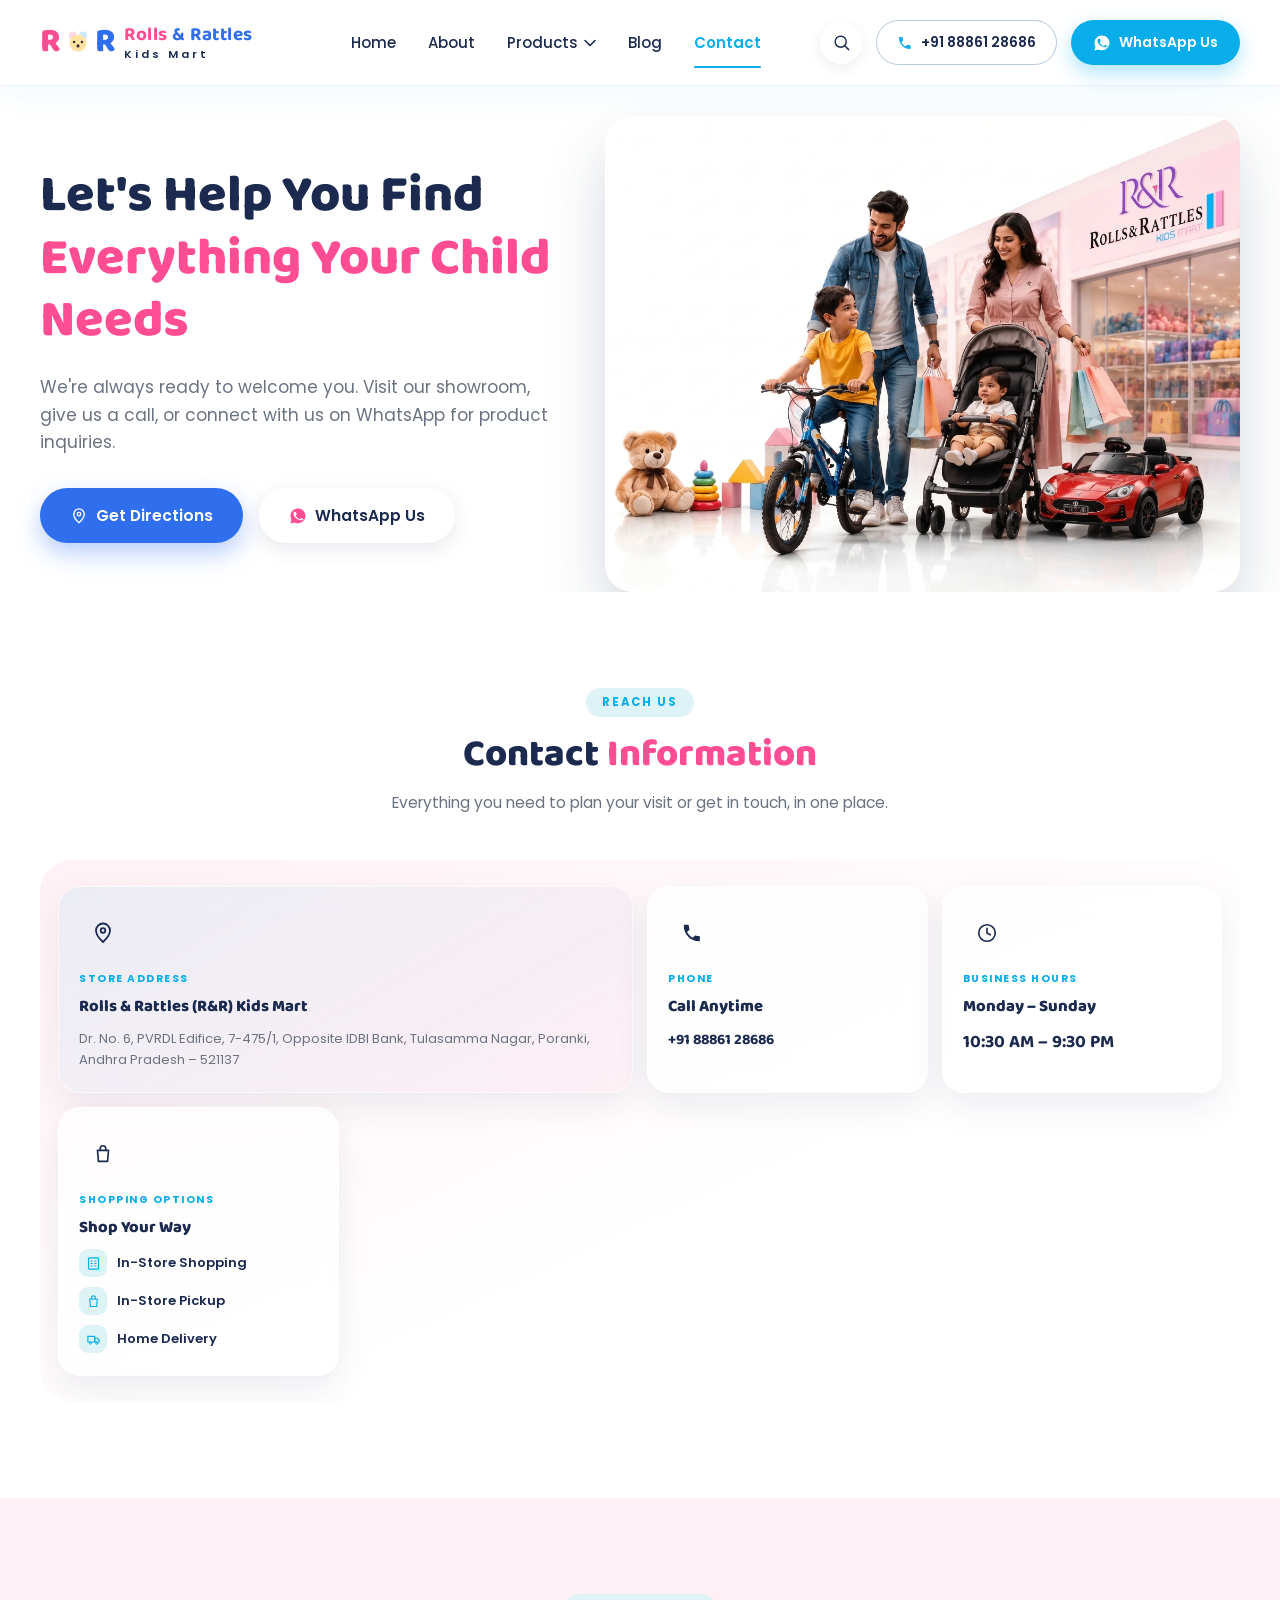
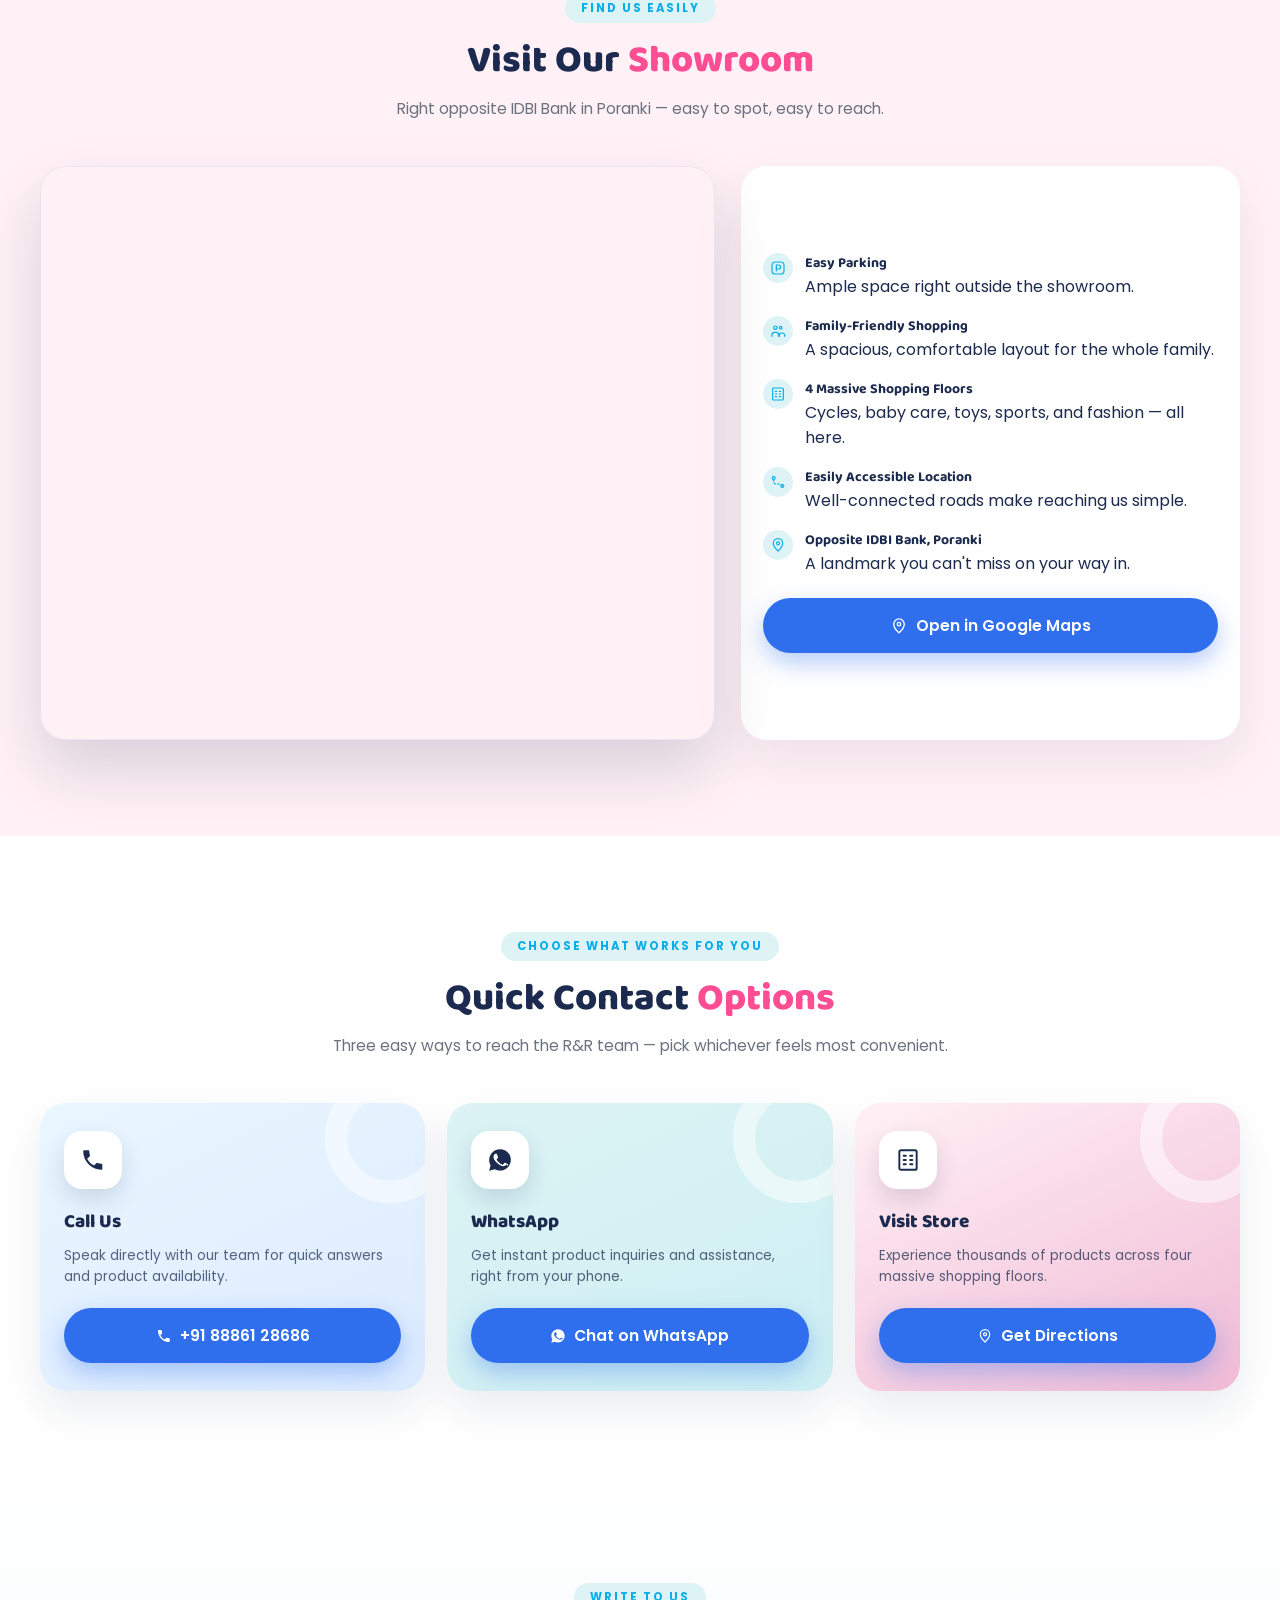
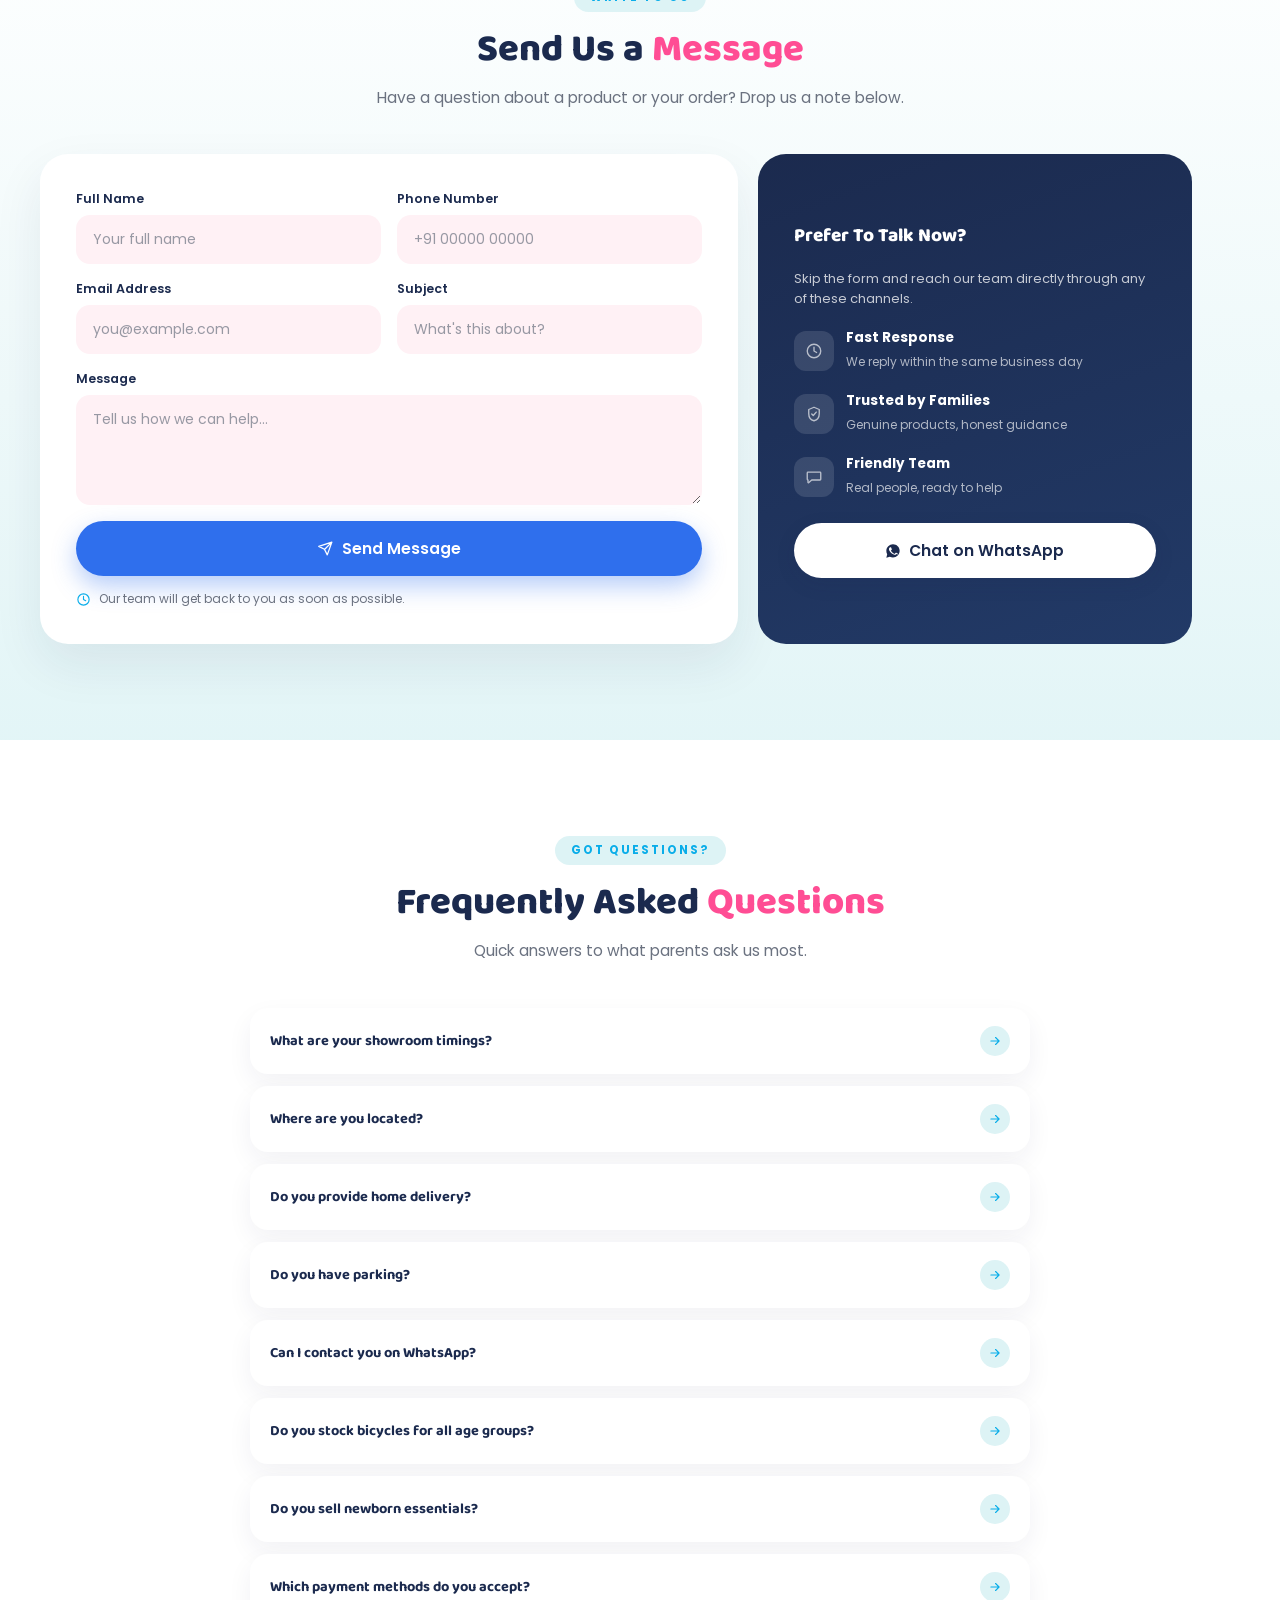
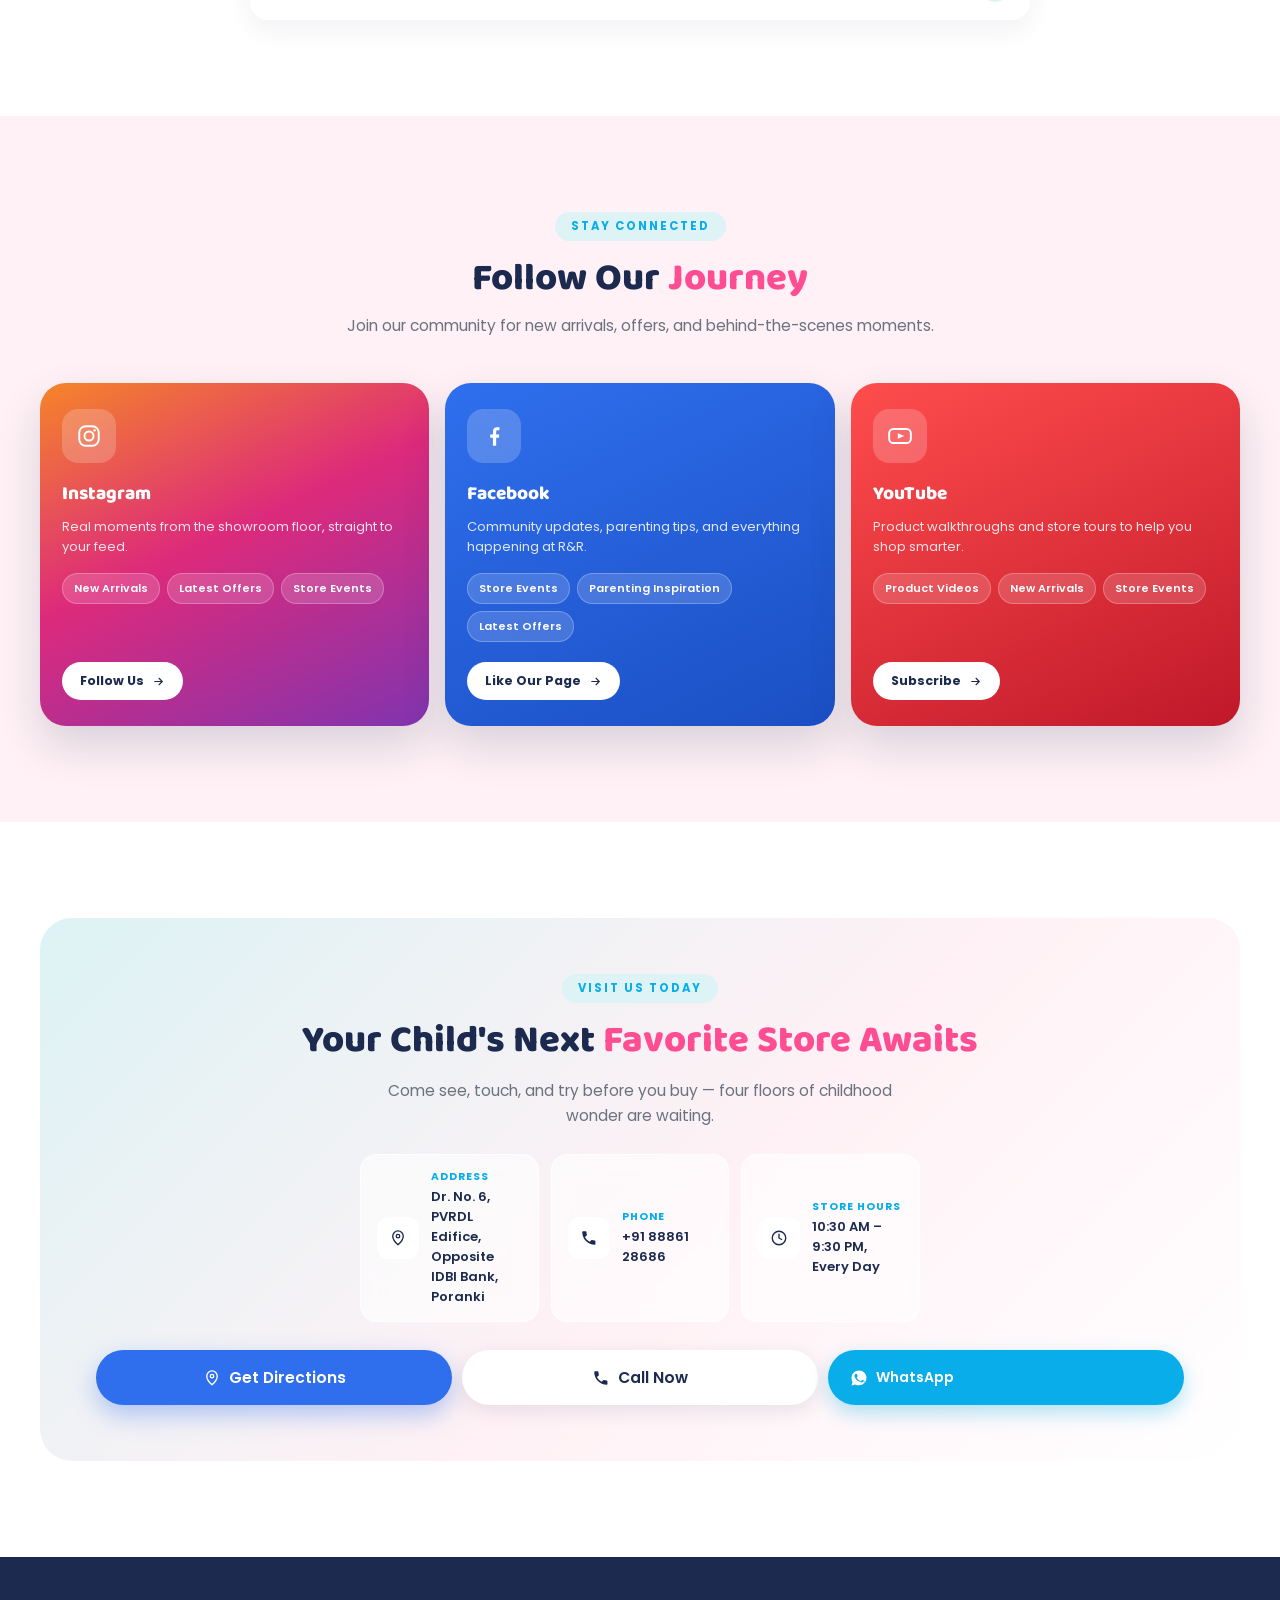
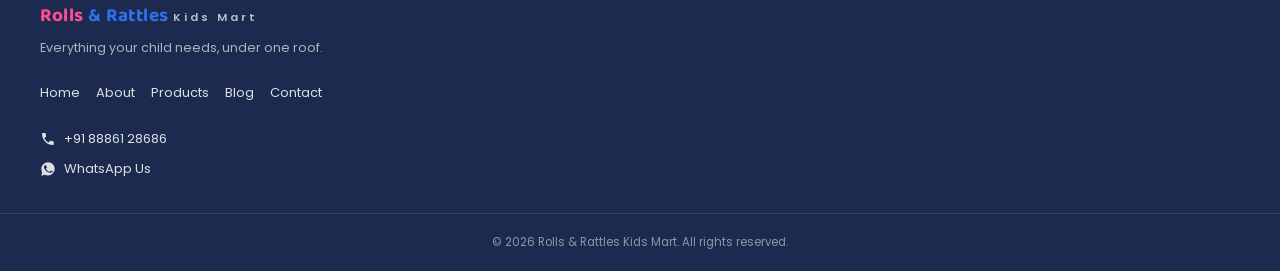
<file: contactpage/index.html>
<!DOCTYPE html>
<html lang="en">
<head>
<meta charset="UTF-8">
<meta name="viewport" content="width=device-width, initial-scale=1.0">
<title>Contact Us | Rolls &amp; Rattles Kids Mart</title>
<meta name="description" content="Visit, call, or WhatsApp Rolls &amp; Rattles Kids Mart in Poranki, Vijayawada. Get directions, showroom hours, and answers to common questions.">
<link rel="preconnect" href="https://fonts.googleapis.com">
<link rel="preconnect" href="https://fonts.gstatic.com" crossorigin>
<link href="https://fonts.googleapis.com/css2?family=Baloo+2:wght@600;700;800&family=Poppins:wght@400;500;600;700&display=swap" rel="stylesheet">
<link rel="stylesheet" href="styles.css">
</head>
<body>

<svg style="position:absolute; width:0; height:0; overflow:hidden;" aria-hidden="true">
  <defs>
    <symbol id="icon-bike" viewBox="0 0 24 24">
      <circle cx="5.5" cy="17.5" r="3.5" fill="none" stroke="currentColor" stroke-width="1.8"/>
      <circle cx="18.5" cy="17.5" r="3.5" fill="none" stroke="currentColor" stroke-width="1.8"/>
      <path d="M15 6a1 1 0 1 0 0-2 1 1 0 0 0 0 2zM12 17.5V14l-3-3 4-3 2 3h2" fill="none" stroke="currentColor" stroke-width="1.8" stroke-linecap="round" stroke-linejoin="round"/>
    </symbol>
    <symbol id="icon-baby" viewBox="0 0 24 24">
      <circle cx="7" cy="19" r="2" fill="none" stroke="currentColor" stroke-width="1.8"/>
      <circle cx="16" cy="19" r="2" fill="none" stroke="currentColor" stroke-width="1.8"/>
      <path d="M7 17h9l2-6a4 4 0 0 0-4-3H9a4 4 0 0 0-4 4M18 8l2-2" fill="none" stroke="currentColor" stroke-width="1.8" stroke-linecap="round" stroke-linejoin="round"/>
    </symbol>
    <symbol id="icon-car" viewBox="0 0 24 24">
      <path d="M3 13l1.5-4.5A2 2 0 0 1 6.4 7h11.2a2 2 0 0 1 1.9 1.5L21 13" fill="none" stroke="currentColor" stroke-width="1.8" stroke-linecap="round" stroke-linejoin="round"/>
      <rect x="2" y="13" width="20" height="5" rx="1.5" fill="none" stroke="currentColor" stroke-width="1.8"/>
      <circle cx="7" cy="18.3" r="1.7" fill="none" stroke="currentColor" stroke-width="1.8"/>
      <circle cx="17" cy="18.3" r="1.7" fill="none" stroke="currentColor" stroke-width="1.8"/>
    </symbol>
    <symbol id="icon-toy" viewBox="0 0 24 24">
      <rect x="3" y="10.5" width="7" height="7" rx="1.5" fill="none" stroke="currentColor" stroke-width="1.8"/>
      <rect x="14" y="10.5" width="7" height="7" rx="1.5" fill="none" stroke="currentColor" stroke-width="1.8"/>
      <rect x="8.5" y="3.5" width="7" height="7" rx="1.5" fill="none" stroke="currentColor" stroke-width="1.8"/>
    </symbol>
    <symbol id="icon-trophy" viewBox="0 0 24 24">
      <path d="M8 4h8v4a4 4 0 0 1-8 0V4z" fill="none" stroke="currentColor" stroke-width="1.8" stroke-linejoin="round"/>
      <path d="M8 5H5a2 2 0 0 0 0 4h1M16 5h3a2 2 0 0 1 0 4h-1" fill="none" stroke="currentColor" stroke-width="1.8" stroke-linecap="round"/>
      <path d="M12 12v3M9 20h6M9.5 17h5l.5 3H9l.5-3z" fill="none" stroke="currentColor" stroke-width="1.8" stroke-linecap="round" stroke-linejoin="round"/>
    </symbol>
    <symbol id="icon-book" viewBox="0 0 24 24">
      <path d="M4 5.5A2.5 2.5 0 0 1 6.5 3H12v17H6.5A2.5 2.5 0 0 0 4 22V5.5z" fill="none" stroke="currentColor" stroke-width="1.8" stroke-linejoin="round"/>
      <path d="M20 5.5A2.5 2.5 0 0 0 17.5 3H12v17h5.5a2.5 2.5 0 0 1 2.5 2" fill="none" stroke="currentColor" stroke-width="1.8" stroke-linejoin="round"/>
    </symbol>
    <symbol id="icon-shirt" viewBox="0 0 24 24">
      <path d="M8 3l4 2 4-2 4 4-3 3v11H7V10L4 7l4-4z" fill="none" stroke="currentColor" stroke-width="1.8" stroke-linejoin="round"/>
    </symbol>
    <symbol id="icon-shoe" viewBox="0 0 24 24">
      <path d="M3 18v-3.5c0-.8.5-1.5 1.3-1.8L10 10.5 14 6c.6-.6 1.6-.6 2.2 0L18 7.8c.7.7 1.8.9 2.7.5l.6-.3c.8-.4 1.7.4 1.4 1.2l-.7 2c-.3.9-1.1 1.5-2 1.5H8l-2 3H3z" fill="none" stroke="currentColor" stroke-width="1.7" stroke-linecap="round" stroke-linejoin="round"/>
      <path d="M3 18h18" fill="none" stroke="currentColor" stroke-width="1.7" stroke-linecap="round"/>
    </symbol>
    <symbol id="icon-store" viewBox="0 0 24 24">
      <rect x="4" y="3" width="16" height="18" rx="1.5" fill="none" stroke="currentColor" stroke-width="1.8"/>
      <path d="M8 8h2M14 8h2M8 12h2M14 12h2M8 16h2M14 16h2" fill="none" stroke="currentColor" stroke-width="1.8" stroke-linecap="round"/>
    </symbol>
    <symbol id="icon-tag" viewBox="0 0 24 24">
      <path d="M11 3h5a2 2 0 0 1 2 2v5a2 2 0 0 1-.6 1.4l-8 8a2 2 0 0 1-2.8 0l-4-4a2 2 0 0 1 0-2.8l8-8A2 2 0 0 1 11 3z" fill="none" stroke="currentColor" stroke-width="1.8" stroke-linejoin="round"/>
      <circle cx="15" cy="8" r="1.3" fill="currentColor" stroke="none"/>
    </symbol>
    <symbol id="icon-truck" viewBox="0 0 24 24">
      <path d="M3 7h11v9H3z" fill="none" stroke="currentColor" stroke-width="1.8" stroke-linejoin="round"/>
      <path d="M14 10h4l3 3v3h-7z" fill="none" stroke="currentColor" stroke-width="1.8" stroke-linejoin="round"/>
      <circle cx="7" cy="18" r="1.6" fill="none" stroke="currentColor" stroke-width="1.6"/>
      <circle cx="17.5" cy="18" r="1.6" fill="none" stroke="currentColor" stroke-width="1.6"/>
    </symbol>
    <symbol id="icon-star" viewBox="0 0 24 24">
      <path d="M12 3l2.6 5.6 6 .8-4.4 4.2 1 6.1L12 16.8 6.8 19.7l1-6.1L3.4 9.4l6-.8L12 3z" fill="none" stroke="currentColor" stroke-width="1.8" stroke-linejoin="round"/>
    </symbol>
    <symbol id="icon-family" viewBox="0 0 24 24">
      <circle cx="8" cy="7" r="2.5" fill="none" stroke="currentColor" stroke-width="1.8"/>
      <circle cx="16" cy="7" r="2" fill="none" stroke="currentColor" stroke-width="1.8"/>
      <path d="M3 20v-2a4 4 0 0 1 4-4h2a4 4 0 0 1 4 4v2M14 20v-1.5a3.5 3.5 0 0 1 3.5-3.5h1a3.5 3.5 0 0 1 3.5 3.5V20" fill="none" stroke="currentColor" stroke-width="1.8" stroke-linecap="round" stroke-linejoin="round"/>
    </symbol>
    <symbol id="icon-bag" viewBox="0 0 24 24">
      <path d="M6 8h12l-1 12H7L6 8z" fill="none" stroke="currentColor" stroke-width="1.8" stroke-linejoin="round"/>
      <path d="M9 8V6a3 3 0 0 1 6 0v2" fill="none" stroke="currentColor" stroke-width="1.8" stroke-linecap="round"/>
    </symbol>
    <symbol id="icon-pin" viewBox="0 0 24 24">
      <path d="M12 21s7-6.2 7-11.5A7 7 0 0 0 5 9.5C5 14.8 12 21 12 21z" fill="none" stroke="currentColor" stroke-width="1.8" stroke-linejoin="round"/>
      <circle cx="12" cy="9.5" r="2.3" fill="none" stroke="currentColor" stroke-width="1.8"/>
    </symbol>
    <symbol id="icon-clock" viewBox="0 0 24 24">
      <circle cx="12" cy="12" r="9" fill="none" stroke="currentColor" stroke-width="1.8"/>
      <path d="M12 7v5l3.5 2" fill="none" stroke="currentColor" stroke-width="1.8" stroke-linecap="round" stroke-linejoin="round"/>
    </symbol>
    <symbol id="icon-camera" viewBox="0 0 24 24">
      <path d="M4 8h3l1.5-2h7L17 8h3a1 1 0 0 1 1 1v10a1 1 0 0 1-1 1H4a1 1 0 0 1-1-1V9a1 1 0 0 1 1-1z" fill="none" stroke="currentColor" stroke-width="1.8" stroke-linejoin="round"/>
      <circle cx="12" cy="14" r="3.5" fill="none" stroke="currentColor" stroke-width="1.8"/>
    </symbol>
    <symbol id="icon-user" viewBox="0 0 24 24">
      <circle cx="12" cy="8" r="4" fill="none" stroke="currentColor" stroke-width="1.8"/>
      <path d="M4 20c0-4 3.6-7 8-7s8 3 8 7" fill="none" stroke="currentColor" stroke-width="1.8" stroke-linecap="round"/>
    </symbol>
    <symbol id="icon-phone" viewBox="0 0 24 24">
      <path d="M6.6 10.8c1.4 2.7 3.6 4.9 6.3 6.3l2.1-2.1c.3-.3.7-.4 1-.2 1.1.4 2.3.6 3.6.6.6 0 1 .4 1 1V20c0 .6-.4 1-1 1C10.6 21 3 13.4 3 4c0-.6.4-1 1-1h3.6c.6 0 1 .4 1 1 0 1.3.2 2.5.6 3.6.1.4 0 .8-.3 1.1L6.6 10.8z" fill="currentColor" stroke="none"/>
    </symbol>
    <symbol id="icon-whatsapp" viewBox="0 0 24 24">
      <path d="M12 2C6.5 2 2 6.5 2 12c0 1.8.5 3.5 1.3 5L2 22l5.2-1.4c1.4.8 3.1 1.2 4.8 1.2 5.5 0 10-4.5 10-10S17.5 2 12 2zm5.9 14.2c-.2.7-1.4 1.3-2 1.4-.5.1-1.2.1-1.9-.1-.4-.1-1-.3-1.7-.7-3-1.3-5-4.3-5.1-4.5-.2-.2-1.2-1.6-1.2-3.1s.8-2.2 1.1-2.5c.3-.3.6-.4.8-.4h.6c.2 0 .5 0 .7.5.3.7.9 2.2 1 2.4.1.2.2.4 0 .6-.1.2-.2.4-.4.6-.2.2-.4.5-.6.6-.2.2-.4.4-.2.8.2.4 1 1.6 2.1 2.6 1.4 1.3 2.6 1.7 3 1.9.4.2.6.1.8-.1.2-.2.9-1 1.1-1.4.2-.4.4-.3.7-.2.3.1 1.8.9 2.1 1 .3.2.5.2.6.4.1.2.1.9-.1 1.6z" fill="currentColor" stroke="none"/>
    </symbol>
    <symbol id="icon-arrow" viewBox="0 0 24 24">
      <path d="M5 12h14M13 6l6 6-6 6" fill="none" stroke="currentColor" stroke-width="2" stroke-linecap="round" stroke-linejoin="round"/>
    </symbol>
    <symbol id="icon-mail" viewBox="0 0 24 24">
      <rect x="3" y="5" width="18" height="14" rx="2" fill="none" stroke="currentColor" stroke-width="1.8"/>
      <path d="M4 6.5l8 6 8-6" fill="none" stroke="currentColor" stroke-width="1.8" stroke-linecap="round" stroke-linejoin="round"/>
    </symbol>
    <symbol id="icon-chat" viewBox="0 0 24 24">
      <path d="M4 5.5h16a1 1 0 0 1 1 1V15a1 1 0 0 1-1 1H9l-4.2 3.6a.5.5 0 0 1-.8-.4V16H4a1 1 0 0 1-1-1V6.5a1 1 0 0 1 1-1z" fill="none" stroke="currentColor" stroke-width="1.8" stroke-linejoin="round"/>
    </symbol>
    <symbol id="icon-parking" viewBox="0 0 24 24">
      <rect x="3" y="3" width="18" height="18" rx="5" fill="none" stroke="currentColor" stroke-width="1.8"/>
      <path d="M9.5 16.5v-9H13a3 3 0 0 1 0 6H9.5" fill="none" stroke="currentColor" stroke-width="1.8" stroke-linecap="round" stroke-linejoin="round"/>
    </symbol>
    <symbol id="icon-route" viewBox="0 0 24 24">
      <circle cx="5.5" cy="6" r="2.2" fill="none" stroke="currentColor" stroke-width="1.8"/>
      <circle cx="18.5" cy="18" r="2.2" fill="none" stroke="currentColor" stroke-width="1.8"/>
      <path d="M5.5 8.2V12a3 3 0 0 0 3 3h6a3 3 0 0 1 3 3v.2" fill="none" stroke="currentColor" stroke-width="1.8" stroke-linecap="round" stroke-dasharray="2.5 3"/>
    </symbol>
    <symbol id="icon-check" viewBox="0 0 24 24">
      <path d="M5 12.5l4.5 4.5L19 7" fill="none" stroke="currentColor" stroke-width="2.2" stroke-linecap="round" stroke-linejoin="round"/>
    </symbol>
    <symbol id="icon-send" viewBox="0 0 24 24">
      <path d="M21 3L10.5 13.5M21 3l-6.5 18-4-8-8-4L21 3z" fill="none" stroke="currentColor" stroke-width="1.8" stroke-linecap="round" stroke-linejoin="round"/>
    </symbol>
    <symbol id="icon-shield" viewBox="0 0 24 24">
      <path d="M12 3l7 3v5.5c0 4.6-3 8.4-7 9.5-4-1.1-7-4.9-7-9.5V6l7-3z" fill="none" stroke="currentColor" stroke-width="1.8" stroke-linejoin="round"/>
      <path d="M9 12l2 2 4-4.5" fill="none" stroke="currentColor" stroke-width="1.8" stroke-linecap="round" stroke-linejoin="round"/>
    </symbol>
    <symbol id="icon-instagram" viewBox="0 0 24 24">
      <rect x="3" y="3" width="18" height="18" rx="6" fill="none" stroke="currentColor" stroke-width="1.8"/>
      <circle cx="12" cy="12" r="4.2" fill="none" stroke="currentColor" stroke-width="1.8"/>
      <circle cx="17.2" cy="6.8" r="1.1" fill="currentColor" stroke="none"/>
    </symbol>
    <symbol id="icon-facebook" viewBox="0 0 24 24">
      <path d="M14 21v-7.5h2.5l.4-3H14V8.2c0-.9.3-1.5 1.6-1.5H17V4.1C16.7 4 15.8 4 14.8 4c-2.2 0-3.7 1.3-3.7 3.8v2.7H8.5v3H11V21h3z" fill="currentColor" stroke="none"/>
    </symbol>
    <symbol id="icon-youtube" viewBox="0 0 24 24">
      <rect x="2" y="5.5" width="20" height="13" rx="4" fill="none" stroke="currentColor" stroke-width="1.8"/>
      <path d="M10 9.5l6 2.5-6 2.5v-5z" fill="currentColor" stroke="none"/>
    </symbol>
  </defs>
</svg>

<!-- ================= HEADER ================= -->
<header class="site-header" id="siteHeader">
  <div class="container header-inner">

    <a href="../homepage/index.html" class="logo">
      <span class="logo-mark">
        <span class="logo-r pink">R</span>
        <svg class="logo-bear" viewBox="0 0 40 40" fill="none" xmlns="http://www.w3.org/2000/svg">
          <circle cx="12" cy="10" r="6" fill="#FFD6E7"/>
          <circle cx="28" cy="10" r="6" fill="#CFE6FF"/>
          <circle cx="20" cy="22" r="13" fill="#FFE3A3"/>
          <circle cx="14" cy="20" r="2" fill="#3A2E2E"/>
          <circle cx="26" cy="20" r="2" fill="#3A2E2E"/>
          <circle cx="20" cy="26" r="2.4" fill="#3A2E2E"/>
        </svg>
        <span class="logo-r blue">R</span>
      </span>
      <span class="logo-text">
        <span class="brand-name"><span class="pink">Rolls</span> <span class="blue">&amp; Rattles</span></span>
        <span class="brand-sub">Kids Mart</span>
      </span>
    </a>

    <nav class="nav" id="mainNav">
      <ul class="nav-list">
        <li class="nav-item"><a href="../homepage/index.html" class="nav-link">Home</a></li>
        <li class="nav-item"><a href="../aboutpage/index.html" class="nav-link">About</a></li>

        <li class="nav-item dropdown" id="productsDropdown">
          <button class="nav-link dropdown-toggle" type="button" aria-haspopup="true" aria-expanded="false">
            Products
            <svg class="chevron" width="12" height="8" viewBox="0 0 12 8" fill="none"><path d="M1 1.5L6 6.5L11 1.5" stroke="currentColor" stroke-width="1.6" stroke-linecap="round" stroke-linejoin="round"/></svg>
          </button>

          <div class="mega-menu">
            <ul class="mega-list">
              <li><a href="../homepage/products/bicycles.html"><span class="mega-thumb" style="background:linear-gradient(135deg,#DDF3F5,#B8C6E0);"><svg class="icon" width="18" height="18"><use href="#icon-bike"></use></svg></span>Bicycles</a></li>
              <li><a href="../homepage/products/newborn-essentials.html"><span class="mega-thumb" style="background:linear-gradient(135deg,#FFF1F5,#ECAACC);"><svg class="icon" width="18" height="18"><use href="#icon-baby"></use></svg></span>Newborn Essentials</a></li>
              <li><a href="../homepage/products/ride-on-cars-bikes.html"><span class="mega-thumb" style="background:linear-gradient(135deg,#DDF3F5,#09ADE9);"><svg class="icon" width="18" height="18"><use href="#icon-car"></use></svg></span>Ride-On Cars &amp; Bikes</a></li>
              <li><a href="../homepage/products/toys.html"><span class="mega-thumb" style="background:linear-gradient(135deg,#FFF1F5,#B8C6E0);"><svg class="icon" width="18" height="18"><use href="#icon-toy"></use></svg></span>Toys</a></li>
              <li><a href="../homepage/products/sports.html"><span class="mega-thumb" style="background:linear-gradient(135deg,#DDF3F5,#ECAACC);"><svg class="icon" width="18" height="18"><use href="#icon-trophy"></use></svg></span>Sports</a></li>
              <li><a href="../homepage/products/stationery.html"><span class="mega-thumb" style="background:linear-gradient(135deg,#FFF1F5,#09ADE9);"><svg class="icon" width="18" height="18"><use href="#icon-book"></use></svg></span>Stationery</a></li>
              <li><a href="../homepage/products/clothing.html"><span class="mega-thumb" style="background:linear-gradient(135deg,#DDF3F5,#ECAACC);"><svg class="icon" width="18" height="18"><use href="#icon-shirt"></use></svg></span>Clothing (0&ndash;6 Years)</a></li>
              <li><a href="../homepage/products/footwear.html"><span class="mega-thumb" style="background:linear-gradient(135deg,#FFF1F5,#B8C6E0);"><svg class="icon" width="18" height="18"><use href="#icon-shoe"></use></svg></span>Footwear (0&ndash;6 Years)</a></li>
            </ul>
          </div>
        </li>

        <li class="nav-item"><a href="#" class="nav-link">Blog</a></li>
        <li class="nav-item"><a href="index.html" class="nav-link active">Contact</a></li>
      </ul>
    </nav>

    <div class="header-actions">

      <div class="search-wrap" id="searchWrap">
        <input type="text" class="search-box" id="searchInput" placeholder="Search products...">
        <button class="icon-btn search-btn" id="searchBtn" aria-label="Search">
          <svg width="19" height="19" viewBox="0 0 24 24" fill="none"><circle cx="11" cy="11" r="7" stroke="#1B2A4E" stroke-width="1.8"/><path d="M21 21l-4.3-4.3" stroke="#1B2A4E" stroke-width="1.8" stroke-linecap="round"/></svg>
        </button>
      </div>

      <a href="tel:+918886128686" class="call-btn">
        <svg width="16" height="16" viewBox="0 0 24 24" fill="none"><path d="M6.6 10.8c1.4 2.7 3.6 4.9 6.3 6.3l2.1-2.1c.3-.3.7-.4 1-.2 1.1.4 2.3.6 3.6.6.6 0 1 .4 1 1V20c0 .6-.4 1-1 1C10.6 21 3 13.4 3 4c0-.6.4-1 1-1h3.6c.6 0 1 .4 1 1 0 1.3.2 2.5.6 3.6.1.4 0 .8-.3 1.1L6.6 10.8z" fill="#09ADE9"/></svg>
        <span>+91 88861 28686</span>
      </a>

      <a href="https://wa.me/918886128686" target="_blank" rel="noopener" class="whatsapp-btn">
        <svg width="18" height="18" viewBox="0 0 24 24" fill="none"><path d="M12 2C6.5 2 2 6.5 2 12c0 1.8.5 3.5 1.3 5L2 22l5.2-1.4c1.4.8 3.1 1.2 4.8 1.2 5.5 0 10-4.5 10-10S17.5 2 12 2zm5.9 14.2c-.2.7-1.4 1.3-2 1.4-.5.1-1.2.1-1.9-.1-.4-.1-1-.3-1.7-.7-3-1.3-5-4.3-5.1-4.5-.2-.2-1.2-1.6-1.2-3.1s.8-2.2 1.1-2.5c.3-.3.6-.4.8-.4h.6c.2 0 .5 0 .7.5.3.7.9 2.2 1 2.4.1.2.2.4 0 .6-.1.2-.2.4-.4.6-.2.2-.4.5-.6.6-.2.2-.4.4-.2.8.2.4 1 1.6 2.1 2.6 1.4 1.3 2.6 1.7 3 1.9.4.2.6.1.8-.1.2-.2.9-1 1.1-1.4.2-.4.4-.3.7-.2.3.1 1.8.9 2.1 1 .3.2.5.2.6.4.1.2.1.9-.1 1.6z" fill="#fff"/></svg>
        <span>WhatsApp Us</span>
      </a>

      <button class="hamburger" id="hamburgerBtn" aria-label="Open menu">
        <span></span><span></span><span></span>
      </button>
    </div>

  </div>
</header>

<div class="mobile-overlay" id="mobileOverlay"></div>

<div class="mobile-menu" id="mobileMenu">
  <div class="mobile-menu-head">
    <span class="brand-name"><span class="pink">Rolls</span> <span class="blue">&amp; Rattles</span></span>
    <button class="mobile-close" id="mobileClose" aria-label="Close menu">
      <svg width="20" height="20" viewBox="0 0 24 24" fill="none"><path d="M5 5l14 14M19 5L5 19" stroke="#1B2A4E" stroke-width="2" stroke-linecap="round"/></svg>
    </button>
  </div>

  <nav class="mobile-nav">
    <a href="../homepage/index.html" class="mobile-link">Home</a>
    <a href="../aboutpage/index.html" class="mobile-link">About</a>

    <div class="mobile-accordion">
      <button class="mobile-accordion-toggle" type="button">
        Products
        <svg class="chevron" width="12" height="8" viewBox="0 0 12 8" fill="none"><path d="M1 1.5L6 6.5L11 1.5" stroke="#1B2A4E" stroke-width="1.6" stroke-linecap="round" stroke-linejoin="round"/></svg>
      </button>
      <div class="mobile-accordion-panel">
        <a href="../homepage/products/bicycles.html" class="mobile-cat-link"><svg class="icon" width="18" height="18"><use href="#icon-bike"></use></svg>Bicycles</a>
        <a href="../homepage/products/newborn-essentials.html" class="mobile-cat-link"><svg class="icon" width="18" height="18"><use href="#icon-baby"></use></svg>Newborn Essentials</a>
        <a href="../homepage/products/ride-on-cars-bikes.html" class="mobile-cat-link"><svg class="icon" width="18" height="18"><use href="#icon-car"></use></svg>Ride-On Cars &amp; Bikes</a>
        <a href="../homepage/products/toys.html" class="mobile-cat-link"><svg class="icon" width="18" height="18"><use href="#icon-toy"></use></svg>Toys</a>
        <a href="../homepage/products/sports.html" class="mobile-cat-link"><svg class="icon" width="18" height="18"><use href="#icon-trophy"></use></svg>Sports</a>
        <a href="../homepage/products/stationery.html" class="mobile-cat-link"><svg class="icon" width="18" height="18"><use href="#icon-book"></use></svg>Stationery</a>
        <a href="../homepage/products/clothing.html" class="mobile-cat-link"><svg class="icon" width="18" height="18"><use href="#icon-shirt"></use></svg>Clothing (0&ndash;6 Years)</a>
        <a href="../homepage/products/footwear.html" class="mobile-cat-link"><svg class="icon" width="18" height="18"><use href="#icon-shoe"></use></svg>Footwear (0&ndash;6 Years)</a>
      </div>
    </div>

    <a href="#" class="mobile-link">Blog</a>
    <a href="index.html" class="mobile-link active">Contact</a>
  </nav>

  <div class="mobile-actions">
    <a href="tel:+918886128686" class="call-btn">
      <svg width="16" height="16" viewBox="0 0 24 24" fill="none"><path d="M6.6 10.8c1.4 2.7 3.6 4.9 6.3 6.3l2.1-2.1c.3-.3.7-.4 1-.2 1.1.4 2.3.6 3.6.6.6 0 1 .4 1 1V20c0 .6-.4 1-1 1C10.6 21 3 13.4 3 4c0-.6.4-1 1-1h3.6c.6 0 1 .4 1 1 0 1.3.2 2.5.6 3.6.1.4 0 .8-.3 1.1L6.6 10.8z" fill="#09ADE9"/></svg>
      <span>+91 88861 28686</span>
    </a>
    <a href="https://wa.me/918886128686" target="_blank" rel="noopener" class="whatsapp-btn">
      <svg width="18" height="18" viewBox="0 0 24 24" fill="none"><path d="M12 2C6.5 2 2 6.5 2 12c0 1.8.5 3.5 1.3 5L2 22l5.2-1.4c1.4.8 3.1 1.2 4.8 1.2 5.5 0 10-4.5 10-10S17.5 2 12 2zm5.9 14.2c-.2.7-1.4 1.3-2 1.4-.5.1-1.2.1-1.9-.1-.4-.1-1-.3-1.7-.7-3-1.3-5-4.3-5.1-4.5-.2-.2-1.2-1.6-1.2-3.1s.8-2.2 1.1-2.5c.3-.3.6-.4.8-.4h.6c.2 0 .5 0 .7.5.3.7.9 2.2 1 2.4.1.2.2.4 0 .6-.1.2-.2.4-.4.6-.2.2-.4.5-.6.6-.2.2-.4.4-.2.8.2.4 1 1.6 2.1 2.6 1.4 1.3 2.6 1.7 3 1.9.4.2.6.1.8-.1.2-.2.9-1 1.1-1.4.2-.4.4-.3.7-.2.3.1 1.8.9 2.1 1 .3.2.5.2.6.4.1.2.1.9-.1 1.6z" fill="#fff"/></svg>
      <span>WhatsApp Us</span>
    </a>
  </div>
</div>

<!-- ================= HERO ================= -->
<section class="hero">
  <div class="container hero-inner">

    <div class="hero-content">
      <h1 class="hero-heading">
        <span class="navy">Let's Help You Find</span>
        <span class="pink">Everything Your Child Needs</span>
      </h1>
      <p class="hero-sub">We're always ready to welcome you. Visit our showroom, give us a call, or connect with us on WhatsApp for product inquiries.</p>
      <div class="hero-buttons">
        <a href="https://maps.app.goo.gl/Bdpxa887ZbUXaaTX6" target="_blank" rel="noopener" class="btn btn-primary">
          <svg width="18" height="18" viewBox="0 0 24 24" fill="none"><path d="M12 21s7-6.2 7-11.5A7 7 0 0 0 5 9.5C5 14.8 12 21 12 21z" stroke="#fff" stroke-width="1.8" stroke-linejoin="round"/><circle cx="12" cy="9.5" r="2.3" stroke="#fff" stroke-width="1.8"/></svg>
          Get Directions
        </a>
        <a href="https://wa.me/918886128686" target="_blank" rel="noopener" class="btn btn-secondary">
          <svg width="18" height="18" viewBox="0 0 24 24" fill="none"><path d="M12 2C6.5 2 2 6.5 2 12c0 1.8.5 3.5 1.3 5L2 22l5.2-1.4c1.4.8 3.1 1.2 4.8 1.2 5.5 0 10-4.5 10-10S17.5 2 12 2zm5.9 14.2c-.2.7-1.4 1.3-2 1.4-.5.1-1.2.1-1.9-.1-.4-.1-1-.3-1.7-.7-3-1.3-5-4.3-5.1-4.5-.2-.2-1.2-1.6-1.2-3.1s.8-2.2 1.1-2.5c.3-.3.6-.4.8-.4h.6c.2 0 .5 0 .7.5.3.7.9 2.2 1 2.4.1.2.2.4 0 .6-.1.2-.2.4-.4.6-.2.2-.4.5-.6.6-.2.2-.4.4-.2.8.2.4 1 1.6 2.1 2.6 1.4 1.3 2.6 1.7 3 1.9.4.2.6.1.8-.1.2-.2.9-1 1.1-1.4.2-.4.4-.3.7-.2.3.1 1.8.9 2.1 1 .3.2.5.2.6.4.1.2.1.9-.1 1.6z" fill="#FF4D94" stroke="none"/></svg>
          WhatsApp Us
        </a>
      </div>
    </div>

    <div class="hero-image reveal">
      <img src="../homepage/assests/Rolls_and_Rattles_Hero_Image.webp" alt="Happy family arriving at Rolls &amp; Rattles Kids Mart showroom">
    </div>

  </div>
</section>

<!-- ================= 1. CONTACT INFORMATION ================= -->
<section class="section" id="contact-info">
  <div class="container">
    <div class="section-head reveal">
      <span class="eyebrow">Reach Us</span>
      <h2 class="section-title">Contact <span class="pink">Information</span></h2>
      <p class="section-sub">Everything you need to plan your visit or get in touch, in one place.</p>
    </div>

    <div class="info-panel reveal">
      <div class="info-grid">

        <div class="info-card feature">
          <span class="info-icon icon-pink"><svg class="icon" width="24" height="24"><use href="#icon-pin"></use></svg></span>
          <span class="info-eyebrow">Store Address</span>
          <h3>Rolls &amp; Rattles (R&amp;R) Kids Mart</h3>
          <p>Dr. No. 6, PVRDL Edifice, 7-475/1, Opposite IDBI Bank, Tulasamma Nagar, Poranki, Andhra Pradesh &ndash; 521137</p>
        </div>

        <div class="info-card">
          <span class="info-icon icon-blue"><svg class="icon" width="22" height="22"><use href="#icon-phone"></use></svg></span>
          <span class="info-eyebrow">Phone</span>
          <h3>Call Anytime</h3>
          <p class="info-strong">+91 88861 28686</p>
        </div>

        <div class="info-card">
          <span class="info-icon icon-gold"><svg class="icon" width="22" height="22"><use href="#icon-clock"></use></svg></span>
          <span class="info-eyebrow">Business Hours</span>
          <h3>Monday &ndash; Sunday</h3>
          <div class="info-hours-row"><span class="info-strong">10:30 AM &ndash; 9:30 PM</span></div>
        </div>

        <div class="info-card">
          <span class="info-icon icon-purple"><svg class="icon" width="22" height="22"><use href="#icon-bag"></use></svg></span>
          <span class="info-eyebrow">Shopping Options</span>
          <h3>Shop Your Way</h3>
          <ul class="shop-option-list">
            <li><span class="opt-icon"><svg class="icon" width="15" height="15"><use href="#icon-store"></use></svg></span>In-Store Shopping</li>
            <li><span class="opt-icon"><svg class="icon" width="15" height="15"><use href="#icon-bag"></use></svg></span>In-Store Pickup</li>
            <li><span class="opt-icon"><svg class="icon" width="15" height="15"><use href="#icon-truck"></use></svg></span>Home Delivery</li>
          </ul>
        </div>

      </div>
    </div>
  </div>
</section>

<!-- ================= 2. VISIT OUR SHOWROOM ================= -->
<section class="section tint-bg" id="showroom">
  <div class="container">
    <div class="section-head reveal">
      <span class="eyebrow">Find Us Easily</span>
      <h2 class="section-title">Visit Our <span class="pink">Showroom</span></h2>
      <p class="section-sub">Right opposite IDBI Bank in Poranki &mdash; easy to spot, easy to reach.</p>
    </div>

    <div class="showroom-grid">

      <div class="showroom-map-wrap reveal">
        <div class="showroom-map">
          <iframe
            src="https://www.google.com/maps?q=Rolls+%26+Rattles+Kids+Mart,+Poranki,+Vijayawada&amp;ll=16.4753873,80.709713&amp;z=16&amp;output=embed"
            title="Rolls &amp; Rattles Kids Mart location on Google Maps"
            loading="lazy"
            referrerpolicy="no-referrer-when-downgrade"
            allowfullscreen>
          </iframe>
        </div>
        <span class="showroom-float-tag"><svg class="icon" width="16" height="16"><use href="#icon-pin"></use></svg>Opposite IDBI Bank, Poranki</span>
      </div>

      <div class="showroom-side reveal">
        <ul class="showroom-list">
          <li class="showroom-item">
            <span class="check"><svg class="icon" width="16" height="16"><use href="#icon-parking"></use></svg></span>
            <div><strong>Easy Parking</strong>Ample space right outside the showroom.</div>
          </li>
          <li class="showroom-item">
            <span class="check"><svg class="icon" width="16" height="16"><use href="#icon-family"></use></svg></span>
            <div><strong>Family-Friendly Shopping</strong>A spacious, comfortable layout for the whole family.</div>
          </li>
          <li class="showroom-item">
            <span class="check"><svg class="icon" width="16" height="16"><use href="#icon-store"></use></svg></span>
            <div><strong>4 Massive Shopping Floors</strong>Cycles, baby care, toys, sports, and fashion &mdash; all here.</div>
          </li>
          <li class="showroom-item">
            <span class="check"><svg class="icon" width="16" height="16"><use href="#icon-route"></use></svg></span>
            <div><strong>Easily Accessible Location</strong>Well-connected roads make reaching us simple.</div>
          </li>
          <li class="showroom-item">
            <span class="check"><svg class="icon" width="16" height="16"><use href="#icon-pin"></use></svg></span>
            <div><strong>Opposite IDBI Bank, Poranki</strong>A landmark you can't miss on your way in.</div>
          </li>
        </ul>

        <a href="https://maps.app.goo.gl/Bdpxa887ZbUXaaTX6" target="_blank" rel="noopener" class="btn btn-primary">
          <svg class="icon" width="18" height="18"><use href="#icon-pin"></use></svg>Open in Google Maps
        </a>
      </div>

    </div>
  </div>
</section>

<!-- ================= 3. QUICK CONTACT OPTIONS ================= -->
<section class="section" id="quick-contact">
  <div class="container">
    <div class="section-head reveal">
      <span class="eyebrow">Choose What Works For You</span>
      <h2 class="section-title">Quick Contact <span class="pink">Options</span></h2>
      <p class="section-sub">Three easy ways to reach the R&amp;R team &mdash; pick whichever feels most convenient.</p>
    </div>

    <div class="quick-grid">

      <div class="quick-card q-call reveal">
        <span class="quick-card-ring"></span>
        <span class="quick-icon icon-blue"><svg class="icon" width="26" height="26"><use href="#icon-phone"></use></svg></span>
        <h3>Call Us</h3>
        <p>Speak directly with our team for quick answers and product availability.</p>
        <a href="tel:+918886128686" class="btn btn-primary"><svg class="icon" width="16" height="16"><use href="#icon-phone"></use></svg>+91 88861 28686</a>
      </div>

      <div class="quick-card q-whatsapp reveal">
        <span class="quick-card-ring"></span>
        <span class="quick-icon icon-green"><svg class="icon" width="26" height="26"><use href="#icon-whatsapp"></use></svg></span>
        <h3>WhatsApp</h3>
        <p>Get instant product inquiries and assistance, right from your phone.</p>
        <a href="https://wa.me/918886128686" target="_blank" rel="noopener" class="btn btn-primary"><svg class="icon" width="16" height="16"><use href="#icon-whatsapp"></use></svg>Chat on WhatsApp</a>
      </div>

      <div class="quick-card q-visit reveal">
        <span class="quick-card-ring"></span>
        <span class="quick-icon icon-pink"><svg class="icon" width="26" height="26"><use href="#icon-store"></use></svg></span>
        <h3>Visit Store</h3>
        <p>Experience thousands of products across four massive shopping floors.</p>
        <a href="https://maps.app.goo.gl/Bdpxa887ZbUXaaTX6" target="_blank" rel="noopener" class="btn btn-primary"><svg class="icon" width="16" height="16"><use href="#icon-pin"></use></svg>Get Directions</a>
      </div>

    </div>
  </div>
</section>

<!-- ================= 4. SEND US A MESSAGE ================= -->
<section class="section tint-blue" id="message">
  <div class="container">
    <div class="section-head reveal">
      <span class="eyebrow">Write To Us</span>
      <h2 class="section-title">Send Us a <span class="pink">Message</span></h2>
      <p class="section-sub">Have a question about a product or your order? Drop us a note below.</p>
    </div>

    <div class="message-grid">

      <div class="message-form-wrap reveal">
        <form id="contactForm" novalidate>
          <div class="form-row two">
            <div class="form-field">
              <label for="fullName">Full Name</label>
              <input type="text" id="fullName" name="fullName" placeholder="Your full name" required>
            </div>
            <div class="form-field">
              <label for="phoneNumber">Phone Number</label>
              <input type="tel" id="phoneNumber" name="phoneNumber" placeholder="+91 00000 00000" required>
            </div>
          </div>

          <div class="form-row two">
            <div class="form-field">
              <label for="emailAddress">Email Address</label>
              <input type="email" id="emailAddress" name="emailAddress" placeholder="you@example.com" required>
            </div>
            <div class="form-field">
              <label for="subject">Subject</label>
              <input type="text" id="subject" name="subject" placeholder="What's this about?" required>
            </div>
          </div>

          <div class="form-row">
            <div class="form-field">
              <label for="message">Message</label>
              <textarea id="message" name="message" placeholder="Tell us how we can help..." required></textarea>
            </div>
          </div>

          <button type="submit" class="btn btn-primary form-submit"><svg class="icon" width="17" height="17"><use href="#icon-send"></use></svg>Send Message</button>

          <p class="form-note"><svg class="icon" width="15" height="15"><use href="#icon-clock"></use></svg>Our team will get back to you as soon as possible.</p>
          <p class="form-success" id="formSuccess"><svg class="icon" width="16" height="16"><use href="#icon-check"></use></svg>Thank you! Your message has been noted &mdash; we'll be in touch shortly.</p>
        </form>
      </div>

      <div class="assurance-panel reveal">
        <h3>Prefer To Talk Now?</h3>
        <p>Skip the form and reach our team directly through any of these channels.</p>

        <div class="assurance-item">
          <span class="a-icon"><svg class="icon" width="18" height="18"><use href="#icon-clock"></use></svg></span>
          <div><strong>Fast Response</strong><span>We reply within the same business day</span></div>
        </div>
        <div class="assurance-item">
          <span class="a-icon"><svg class="icon" width="18" height="18"><use href="#icon-shield"></use></svg></span>
          <div><strong>Trusted by Families</strong><span>Genuine products, honest guidance</span></div>
        </div>
        <div class="assurance-item">
          <span class="a-icon"><svg class="icon" width="18" height="18"><use href="#icon-chat"></use></svg></span>
          <div><strong>Friendly Team</strong><span>Real people, ready to help</span></div>
        </div>

        <a href="https://wa.me/918886128686" target="_blank" rel="noopener" class="btn btn-secondary" style="margin-top:6px;"><svg class="icon" width="16" height="16"><use href="#icon-whatsapp"></use></svg>Chat on WhatsApp</a>
      </div>

    </div>
  </div>
</section>

<!-- ================= 5. FREQUENTLY ASKED QUESTIONS ================= -->
<section class="section" id="faq">
  <div class="container">
    <div class="section-head reveal">
      <span class="eyebrow">Got Questions?</span>
      <h2 class="section-title">Frequently Asked <span class="pink">Questions</span></h2>
      <p class="section-sub">Quick answers to what parents ask us most.</p>
    </div>

    <div class="faq-list">

      <div class="faq-item reveal">
        <button class="faq-question" type="button">What are your showroom timings?<span class="faq-plus"><svg class="icon" width="14" height="14"><use href="#icon-arrow"></use></svg></span></button>
        <div class="faq-answer"><p>We're open every day of the week, including weekends and public holidays, from 10:30 AM to 9:30 PM.</p></div>
      </div>

      <div class="faq-item reveal">
        <button class="faq-question" type="button">Where are you located?<span class="faq-plus"><svg class="icon" width="14" height="14"><use href="#icon-arrow"></use></svg></span></button>
        <div class="faq-answer"><p>We're at Dr. No. 6, PVRDL Edifice, 7-475/1, Opposite IDBI Bank, Tulasamma Nagar, Poranki, Andhra Pradesh &ndash; 521137.</p></div>
      </div>

      <div class="faq-item reveal">
        <button class="faq-question" type="button">Do you provide home delivery?<span class="faq-plus"><svg class="icon" width="14" height="14"><use href="#icon-arrow"></use></svg></span></button>
        <div class="faq-answer"><p>Yes. Alongside in-store shopping and in-store pickup, we offer home delivery for your convenience.</p></div>
      </div>

      <div class="faq-item reveal">
        <button class="faq-question" type="button">Do you have parking?<span class="faq-plus"><svg class="icon" width="14" height="14"><use href="#icon-arrow"></use></svg></span></button>
        <div class="faq-answer"><p>Yes, easy and convenient parking is available right outside our showroom.</p></div>
      </div>

      <div class="faq-item reveal">
        <button class="faq-question" type="button">Can I contact you on WhatsApp?<span class="faq-plus"><svg class="icon" width="14" height="14"><use href="#icon-arrow"></use></svg></span></button>
        <div class="faq-answer"><p>Absolutely. Tap any WhatsApp button on this page to chat with our team instantly.</p></div>
      </div>

      <div class="faq-item reveal">
        <button class="faq-question" type="button">Do you stock bicycles for all age groups?<span class="faq-plus"><svg class="icon" width="14" height="14"><use href="#icon-arrow"></use></svg></span></button>
        <div class="faq-answer"><p>Yes, our ground-floor Bicycle World has non-geared, geared, and electric cycles for kids, teens, and adults alike.</p></div>
      </div>

      <div class="faq-item reveal">
        <button class="faq-question" type="button">Do you sell newborn essentials?<span class="faq-plus"><svg class="icon" width="14" height="14"><use href="#icon-arrow"></use></svg></span></button>
        <div class="faq-answer"><p>Yes, we carry a complete range of feeding, bathing, and daily-care essentials for newborns.</p></div>
      </div>

      <div class="faq-item reveal">
        <button class="faq-question" type="button">Which payment methods do you accept?<span class="faq-plus"><svg class="icon" width="14" height="14"><use href="#icon-arrow"></use></svg></span></button>
        <div class="faq-answer"><p>We accept cash, all major debit/credit cards, and UPI payments for a smooth checkout.</p></div>
      </div>

    </div>
  </div>
</section>

<!-- ================= 6. FOLLOW OUR JOURNEY ================= -->
<section class="section tint-bg" id="social">
  <div class="container">
    <div class="section-head reveal">
      <span class="eyebrow">Stay Connected</span>
      <h2 class="section-title">Follow Our <span class="pink">Journey</span></h2>
      <p class="section-sub">Join our community for new arrivals, offers, and behind-the-scenes moments.</p>
    </div>

    <div class="social-grid">

      <a href="#" class="social-card s-instagram reveal">
        <span class="social-icon"><svg class="icon" width="26" height="26"><use href="#icon-instagram"></use></svg></span>
        <h3>Instagram</h3>
        <p>Real moments from the showroom floor, straight to your feed.</p>
        <ul class="social-chips">
          <li>New Arrivals</li>
          <li>Latest Offers</li>
          <li>Store Events</li>
        </ul>
        <span class="social-cta">Follow Us <svg class="icon" width="13" height="13"><use href="#icon-arrow"></use></svg></span>
      </a>

      <a href="#" class="social-card s-facebook reveal">
        <span class="social-icon"><svg class="icon" width="26" height="26"><use href="#icon-facebook"></use></svg></span>
        <h3>Facebook</h3>
        <p>Community updates, parenting tips, and everything happening at R&amp;R.</p>
        <ul class="social-chips">
          <li>Store Events</li>
          <li>Parenting Inspiration</li>
          <li>Latest Offers</li>
        </ul>
        <span class="social-cta">Like Our Page <svg class="icon" width="13" height="13"><use href="#icon-arrow"></use></svg></span>
      </a>

      <a href="#" class="social-card s-youtube reveal">
        <span class="social-icon"><svg class="icon" width="26" height="26"><use href="#icon-youtube"></use></svg></span>
        <h3>YouTube</h3>
        <p>Product walkthroughs and store tours to help you shop smarter.</p>
        <ul class="social-chips">
          <li>Product Videos</li>
          <li>New Arrivals</li>
          <li>Store Events</li>
        </ul>
        <span class="social-cta">Subscribe <svg class="icon" width="13" height="13"><use href="#icon-arrow"></use></svg></span>
      </a>

    </div>
  </div>
</section>

<!-- ================= 7. VISIT US TODAY ================= -->
<section class="section" id="visit-today">
  <div class="container">
    <div class="cta-panel reveal">
      <span class="eyebrow">Visit Us Today</span>
      <h2 class="section-title">Your Child's Next <span class="pink">Favorite Store Awaits</span></h2>
      <p class="section-sub">Come see, touch, and try before you buy &mdash; four floors of childhood wonder are waiting.</p>

      <div class="cta-detail-row">
        <div class="cta-detail">
          <span class="visit-icon"><svg class="icon" width="18" height="18"><use href="#icon-pin"></use></svg></span>
          <p><span class="cta-label">Address</span>Dr. No. 6, PVRDL Edifice, Opposite IDBI Bank, Poranki</p>
        </div>
        <div class="cta-detail">
          <span class="visit-icon"><svg class="icon" width="18" height="18"><use href="#icon-phone"></use></svg></span>
          <p><span class="cta-label">Phone</span>+91 88861 28686</p>
        </div>
        <div class="cta-detail">
          <span class="visit-icon"><svg class="icon" width="18" height="18"><use href="#icon-clock"></use></svg></span>
          <p><span class="cta-label">Store Hours</span>10:30 AM &ndash; 9:30 PM, Every Day</p>
        </div>
      </div>

      <div class="cta-buttons">
        <a href="https://maps.app.goo.gl/Bdpxa887ZbUXaaTX6" target="_blank" rel="noopener" class="btn btn-primary"><svg class="icon" width="18" height="18"><use href="#icon-pin"></use></svg>Get Directions</a>
        <a href="tel:+918886128686" class="btn btn-secondary"><svg class="icon" width="18" height="18"><use href="#icon-phone"></use></svg>Call Now</a>
        <a href="https://wa.me/918886128686" target="_blank" rel="noopener" class="whatsapp-btn"><svg class="icon" width="18" height="18"><use href="#icon-whatsapp"></use></svg><span>WhatsApp</span></a>
      </div>
    </div>
  </div>
</section>

<!-- ================= FOOTER ================= -->
<footer class="site-footer">
  <div class="container footer-inner">
    <div class="footer-brand">
      <span class="brand-name"><span class="pink">Rolls</span> <span class="blue">&amp; Rattles</span></span>
      <span class="brand-sub">Kids Mart</span>
      <p>Everything your child needs, under one roof.</p>
    </div>
    <div class="footer-links">
      <a href="../homepage/index.html">Home</a>
      <a href="../aboutpage/index.html">About</a>
      <a href="../homepage/index.html#categories">Products</a>
      <a href="#">Blog</a>
      <a href="index.html">Contact</a>
    </div>
    <div class="footer-contact">
      <a href="tel:+918886128686"><svg class="icon" width="16" height="16"><use href="#icon-phone"></use></svg>+91 88861 28686</a>
      <a href="https://wa.me/918886128686" target="_blank" rel="noopener"><svg class="icon" width="16" height="16"><use href="#icon-whatsapp"></use></svg>WhatsApp Us</a>
    </div>
  </div>
  <p class="footer-bottom">&copy; 2026 Rolls &amp; Rattles Kids Mart. All rights reserved.</p>
</footer>

<script src="script.js"></script>
</body>
</html>
</file>
<file: contactpage/styles.css>
/* Rolls & Rattles — Contact Page
   Shares design tokens, base scaffolding, header/footer, hero and button
   styles with homepage/style.css and aboutpage/styles.css for full visual
   continuity. Sections below are unique to this page. */

:root {
  --navy: #1B2A4E;
  --pink: #FF4D94;
  --blue: #2F6FED;
  --gray: #6B7280;
  --font-display: 'Baloo 2', sans-serif;
  --font-body: 'Poppins', sans-serif;

  /* Brand palette */
  --hdr-primary: #09ADE9;
  --hdr-secondary: #DDF3F5;
  --hdr-accent: #ECAACC;
  --hdr-support: #B8C6E0;
  --hdr-bg: #FFF1F5;
}

* { box-sizing: border-box; margin: 0; padding: 0; }

html { -webkit-text-size-adjust: 100%; scroll-behavior: smooth; }

body {
  font-family: var(--font-body);
  color: var(--navy);
  background: #ffffff;
}

img { max-width: 100%; }

.container {
  max-width: 1320px;
  margin: 0 auto;
  padding: 0 18px;
}

a { text-decoration: none; color: inherit; }

.icon { flex-shrink: 0; vertical-align: middle; }

/* =====================================================
   Header
   ===================================================== */

.site-header {
  position: sticky;
  top: 0;
  z-index: 500;
  padding: 12px 0;
  background: rgba(255, 255, 255, 0.9);
  backdrop-filter: blur(18px);
  -webkit-backdrop-filter: blur(18px);
  border-bottom: 1px solid rgba(184, 198, 224, 0.25);
  box-shadow: 0 8px 30px rgba(9, 173, 233, 0.06);
  transition: padding 0.3s ease, box-shadow 0.3s ease, background 0.3s ease;
}

.site-header.scrolled {
  padding: 8px 0;
  background: rgba(255, 255, 255, 0.95);
  box-shadow: 0 10px 30px rgba(9, 173, 233, 0.12);
}

.header-inner { display: flex; align-items: center; justify-content: space-between; gap: 12px; }

.logo { display: flex; align-items: center; gap: 8px; min-width: 0; }
.logo-mark { display: flex; align-items: center; gap: 2px; }

.logo-r { font-family: var(--font-display); font-weight: 800; font-size: 24px; line-height: 1; }
.logo-r.pink { color: var(--pink); }
.logo-r.blue { color: var(--blue); }
.logo-bear { width: 20px; height: 20px; margin: 0 1px; }

.logo-text { display: flex; flex-direction: column; line-height: 1.1; min-width: 0; }

.brand-name { font-family: var(--font-display); font-weight: 700; font-size: 15px; letter-spacing: 0.3px; white-space: nowrap; }
.brand-name .pink { color: var(--pink); }
.brand-name .blue { color: var(--blue); }

.brand-sub { font-family: var(--font-body); font-weight: 600; font-size: 9px; letter-spacing: 2px; color: var(--navy); margin-top: 2px; }

.nav { display: none; }
.nav-list { display: flex; align-items: center; gap: 28px; list-style: none; }
.nav-item { position: relative; }

.nav-link {
  font-family: var(--font-body);
  font-weight: 500;
  font-size: 15px;
  color: var(--navy);
  position: relative;
  display: flex;
  align-items: center;
  gap: 6px;
  background: none;
  border: none;
  cursor: pointer;
  padding: 8px 2px;
  transition: color 0.2s ease;
}

.nav-link:hover { color: var(--hdr-primary); }
.nav-link .chevron { color: var(--navy); transition: transform 0.25s ease; }
.nav-link.active { color: var(--hdr-primary); font-weight: 600; }

.nav-link.active::after {
  content: '';
  position: absolute;
  left: 2px; right: 2px; bottom: -6px;
  height: 2px;
  background: var(--hdr-primary);
  border-radius: 2px;
}

.nav-item.dropdown:hover .chevron,
.nav-item.dropdown.open .chevron { transform: rotate(180deg); }

.mega-menu {
  position: absolute;
  top: calc(100% + 22px);
  left: 50%;
  transform: translateX(-50%) translateY(-8px);
  width: 280px;
  max-width: 90vw;
  background: #ffffff;
  border-radius: 20px;
  box-shadow: 0 30px 70px rgba(9, 173, 233, 0.16), 0 4px 16px rgba(27, 42, 78, 0.06);
  padding: 14px;
  opacity: 0;
  visibility: hidden;
  transition: opacity 0.3s ease, transform 0.3s ease, visibility 0.3s;
  z-index: 400;
}

.nav-item.dropdown:hover .mega-menu,
.nav-item.dropdown:focus-within .mega-menu,
.nav-item.dropdown.open .mega-menu {
  opacity: 1;
  visibility: visible;
  transform: translateX(-50%) translateY(0);
}

.mega-list { list-style: none; }

.mega-list a {
  display: flex;
  align-items: center;
  gap: 12px;
  font-family: var(--font-display);
  font-weight: 700;
  font-size: 14.5px;
  color: var(--navy);
  padding: 10px;
  border-radius: 14px;
  border: 1.5px solid transparent;
  transition: border-color 0.25s ease, box-shadow 0.25s ease, background 0.25s ease;
}

.mega-list a:hover {
  border-color: var(--hdr-primary);
  box-shadow: 0 10px 22px rgba(9, 173, 233, 0.14);
  background: rgba(221, 243, 245, 0.35);
}

.mega-thumb {
  width: 36px; height: 36px; min-width: 36px;
  border-radius: 10px;
  display: flex; align-items: center; justify-content: center;
  font-size: 17px;
}

.header-actions { display: flex; align-items: center; gap: 8px; }

.search-wrap { position: relative; display: flex; align-items: center; }

.search-box {
  width: 0; opacity: 0;
  border: none; outline: none;
  background: var(--hdr-secondary);
  border-radius: 999px;
  font-family: var(--font-body);
  font-size: 14px;
  color: var(--navy);
  padding: 0;
  transition: width 0.3s ease, opacity 0.3s ease, padding 0.3s ease;
  margin-right: -36px;
  position: relative;
  z-index: 1;
}

.search-wrap.active .search-box { width: 130px; opacity: 1; padding: 10px 40px 10px 14px; margin-right: -36px; }

.icon-btn {
  width: 38px; height: 38px; min-width: 38px;
  border-radius: 50%;
  background: #fff;
  border: none;
  display: flex; align-items: center; justify-content: center;
  cursor: pointer;
  box-shadow: 0 4px 14px rgba(27, 42, 78, 0.08);
  position: relative;
  z-index: 2;
  transition: box-shadow 0.2s ease, transform 0.2s ease;
}

.icon-btn:hover { box-shadow: 0 6px 18px rgba(9, 173, 233, 0.22); transform: translateY(-1px); }

.call-btn {
  display: none;
  align-items: center;
  gap: 8px;
  background: #ffffff;
  border: 1.5px solid var(--hdr-support);
  border-radius: 999px;
  padding: 11px 20px;
  font-weight: 600;
  font-size: 14px;
  color: var(--navy);
  white-space: nowrap;
  transition: border-color 0.2s ease, box-shadow 0.2s ease;
}

.call-btn:hover { border-color: var(--hdr-primary); box-shadow: 0 6px 16px rgba(9, 173, 233, 0.14); }

.whatsapp-btn {
  display: flex;
  align-items: center;
  gap: 8px;
  background: var(--hdr-primary);
  color: #fff;
  border-radius: 999px;
  padding: 11px;
  font-weight: 600;
  font-size: 14px;
  white-space: nowrap;
  box-shadow: 0 8px 20px rgba(9, 173, 233, 0.32);
  transition: transform 0.2s ease, box-shadow 0.2s ease;
}

.whatsapp-btn:hover { transform: translateY(-2px); box-shadow: 0 10px 24px rgba(9, 173, 233, 0.4); }
.whatsapp-btn span { display: none; }

.hamburger {
  display: flex;
  flex-direction: column;
  justify-content: center;
  gap: 5px;
  width: 38px; height: 38px;
  border-radius: 50%;
  border: none;
  background: #fff;
  box-shadow: 0 4px 14px rgba(27, 42, 78, 0.08);
  cursor: pointer;
  flex-shrink: 0;
}

.hamburger span { width: 16px; height: 2px; background: var(--navy); margin: 0 auto; border-radius: 2px; transition: transform 0.3s ease, opacity 0.3s ease; }
.hamburger.active span:nth-child(1) { transform: translateY(7px) rotate(45deg); }
.hamburger.active span:nth-child(2) { opacity: 0; }
.hamburger.active span:nth-child(3) { transform: translateY(-7px) rotate(-45deg); }

.mobile-overlay {
  position: fixed; inset: 0;
  background: rgba(27, 42, 78, 0.45);
  opacity: 0; visibility: hidden;
  transition: opacity 0.3s ease, visibility 0.3s;
  z-index: 600;
}

.mobile-overlay.open { opacity: 1; visibility: visible; }

.mobile-menu {
  position: fixed;
  top: 0; right: 0; bottom: 0;
  width: 100%;
  max-width: 360px;
  background: #fff;
  z-index: 700;
  transform: translateX(100%);
  transition: transform 0.35s ease;
  overflow-y: auto;
  padding: 20px;
  display: flex;
  flex-direction: column;
}

.mobile-menu.open { transform: translateX(0); }

.mobile-menu-head { display: flex; align-items: center; justify-content: space-between; padding-bottom: 18px; border-bottom: 1px solid var(--hdr-secondary); }

.mobile-close {
  width: 36px; height: 36px;
  border-radius: 50%;
  border: none;
  background: var(--hdr-secondary);
  display: flex; align-items: center; justify-content: center;
  cursor: pointer;
  flex-shrink: 0;
}

.mobile-nav { display: flex; flex-direction: column; padding-top: 8px; }

.mobile-link { font-family: var(--font-body); font-weight: 600; font-size: 16px; color: var(--navy); padding: 14px 4px; border-bottom: 1px solid #F3F4F8; }
.mobile-link.active { color: var(--hdr-primary); }
.mobile-accordion { border-bottom: 1px solid #F3F4F8; }

.mobile-accordion-toggle {
  width: 100%;
  display: flex;
  align-items: center;
  justify-content: space-between;
  background: none;
  border: none;
  font-family: var(--font-body);
  font-weight: 600;
  font-size: 16px;
  color: var(--navy);
  padding: 14px 4px;
  cursor: pointer;
}

.mobile-accordion-toggle .chevron { color: var(--navy); transition: transform 0.3s ease; }
.mobile-accordion.open .mobile-accordion-toggle .chevron { transform: rotate(180deg); }

.mobile-accordion-panel { max-height: 0; overflow: hidden; transition: max-height 0.35s ease; }
.mobile-accordion.open .mobile-accordion-panel { max-height: 2000px; padding-bottom: 12px; }

.mobile-cat-link {
  display: flex;
  align-items: center;
  gap: 10px;
  font-family: var(--font-display);
  font-weight: 700;
  font-size: 14.5px;
  color: var(--navy);
  padding: 11px 6px;
}

.mobile-actions { display: flex; flex-direction: column; gap: 12px; margin-top: auto; padding-top: 20px; }
.mobile-actions .call-btn { display: flex; }
.mobile-actions .whatsapp-btn { padding: 12px 22px; }
.mobile-actions .whatsapp-btn span { display: inline; }
.mobile-actions .call-btn, .mobile-actions .whatsapp-btn { justify-content: center; }

/* =====================================================
   Scroll-reveal utility
   ===================================================== */

.reveal { opacity: 0; transform: translateY(28px); transition: opacity 0.7s cubic-bezier(0.16, 0.84, 0.44, 1), transform 0.7s cubic-bezier(0.16, 0.84, 0.44, 1); }
.reveal.in-view { opacity: 1; transform: none; }

@media (prefers-reduced-motion: reduce) {
  .reveal { opacity: 1; transform: none; transition: none; }
}

/* =====================================================
   Buttons
   ===================================================== */

.btn {
  display: flex;
  align-items: center;
  justify-content: center;
  gap: 8px;
  flex: 1 1 148px;
  padding: 13px 16px;
  border-radius: 999px;
  font-weight: 600;
  font-size: 13.5px;
  white-space: nowrap;
  cursor: pointer;
  border: none;
  font-family: var(--font-body);
}

.btn-primary { background: var(--blue); color: #fff; box-shadow: 0 10px 24px rgba(47, 111, 237, 0.35); }
.btn-secondary { background: #fff; color: var(--navy); box-shadow: 0 6px 20px rgba(27, 42, 78, 0.1); }

/* =====================================================
   Shared section scaffolding
   ===================================================== */

.section { padding: 56px 0; }

.section-head { max-width: 640px; margin: 0 auto 32px; text-align: center; }

.eyebrow {
  display: inline-block;
  font-family: var(--font-body);
  font-weight: 700;
  font-size: 11.5px;
  letter-spacing: 2px;
  text-transform: uppercase;
  color: var(--hdr-primary);
  background: var(--hdr-secondary);
  padding: 6px 16px;
  border-radius: 999px;
  margin-bottom: 14px;
}

.section-title { font-family: var(--font-display); font-weight: 800; font-size: 26px; line-height: 1.25; color: var(--navy); }
.section-title .pink { color: var(--pink); }
.section-title.left { text-align: left; margin: 0 0 24px; }

.section-sub { margin-top: 12px; font-size: 14.5px; line-height: 1.6; color: var(--gray); }
.section-cta { text-align: center; margin-top: 30px; }

.tint-bg { background: var(--hdr-bg); }
.tint-blue { background: linear-gradient(180deg, #ffffff, var(--hdr-secondary) 120%); }

/* =====================================================
   Hero
   ===================================================== */

.hero { position: relative; background-color: #ffffff; padding-top: 20px; overflow: hidden; }

.hero-inner { display: grid; grid-template-columns: 1fr; align-items: center; gap: 32px; text-align: center; }

.hero-content { max-width: 540px; margin: 0 auto; }

.hero-heading { font-family: var(--font-display); font-weight: 800; font-size: 30px; line-height: 1.2; display: flex; flex-direction: column; align-items: center; }
.hero-heading .navy { color: var(--navy); }
.hero-heading .pink { color: var(--pink); }

.hero-sub { margin-top: 16px; font-size: 15px; line-height: 1.6; color: var(--gray); font-weight: 400; }

.hero-buttons { display: flex; flex-wrap: wrap; justify-content: center; gap: 10px; margin-top: 24px; }

.hero-image { position: relative; overflow: visible; border-radius: 28px; }

.hero-image img {
  width: 100%;
  max-width: 100%;
  height: auto;
  display: block;
  margin: 0 auto;
  border-radius: 28px;
  box-shadow: 0 30px 60px rgba(27, 42, 78, 0.18);
}

/* =====================================================
   1. Contact Information — feature + stat rail
   ===================================================== */

.info-panel {
  position: relative;
  border-radius: 32px;
  background: linear-gradient(155deg, var(--hdr-bg) 0%, #ffffff 60%);
  padding: 26px 18px;
  overflow: hidden;
}

.info-grid { display: grid; grid-template-columns: 1fr; gap: 14px; }

.info-card {
  position: relative;
  background: rgba(255, 255, 255, 0.75);
  backdrop-filter: blur(14px);
  -webkit-backdrop-filter: blur(14px);
  border: 1px solid rgba(255, 255, 255, 0.6);
  border-radius: 22px;
  padding: 22px 20px;
  box-shadow: 0 14px 34px rgba(27, 42, 78, 0.08);
  transition: transform 0.3s ease, box-shadow 0.3s ease;
}

.info-card:hover { transform: translateY(-6px); box-shadow: 0 22px 46px rgba(9, 173, 233, 0.16); }

.info-card.feature {
  background: linear-gradient(150deg, rgba(9, 173, 233, 0.08), rgba(236, 170, 204, 0.14));
}

.info-icon {
  width: 48px; height: 48px; min-width: 48px;
  border-radius: 14px;
  display: flex; align-items: center; justify-content: center;
  margin-bottom: 14px;
}

.info-eyebrow { display: block; font-size: 10.5px; font-weight: 700; letter-spacing: 1.5px; text-transform: uppercase; color: var(--hdr-primary); margin-bottom: 6px; }
.info-card h3 { font-family: var(--font-display); font-weight: 800; font-size: 16.5px; color: var(--navy); margin-bottom: 8px; }
.info-card p { font-size: 13px; line-height: 1.65; color: var(--gray); }
.info-card .info-strong { font-family: var(--font-display); font-weight: 700; font-size: 15px; color: var(--navy); }

.info-hours-row { display: flex; align-items: baseline; gap: 8px; flex-wrap: wrap; margin-top: 4px; }
.info-hours-row .info-strong { font-size: 18px; }

.shop-option-list { list-style: none; display: flex; flex-direction: column; gap: 10px; margin-top: 2px; }

.shop-option-list li {
  display: flex;
  align-items: center;
  gap: 10px;
  font-size: 13px;
  font-weight: 600;
  color: var(--navy);
}

.shop-option-list .opt-icon {
  width: 28px; height: 28px; min-width: 28px;
  border-radius: 9px;
  background: var(--hdr-secondary);
  color: var(--hdr-primary);
  display: flex; align-items: center; justify-content: center;
}

/* =====================================================
   2. Visit Our Showroom — map + highlight rail
   ===================================================== */

.showroom-grid { display: grid; grid-template-columns: 1fr; gap: 26px; align-items: stretch; }

.showroom-map-wrap { position: relative; }

.showroom-map {
  width: 100%;
  aspect-ratio: 4 / 3.4;
  border-radius: 26px;
  overflow: hidden;
  box-shadow: 0 30px 60px rgba(27, 42, 78, 0.16);
  border: 1px solid rgba(184, 198, 224, 0.3);
}

.showroom-map iframe { width: 100%; height: 100%; border: 0; display: block; }

.showroom-float-tag {
  position: absolute;
  left: 16px;
  bottom: 16px;
  display: flex;
  align-items: center;
  gap: 8px;
  background: rgba(255, 255, 255, 0.85);
  backdrop-filter: blur(12px);
  -webkit-backdrop-filter: blur(12px);
  border: 1px solid rgba(255, 255, 255, 0.6);
  padding: 10px 16px;
  border-radius: 999px;
  font-size: 12px;
  font-weight: 700;
  color: var(--navy);
  box-shadow: 0 10px 24px rgba(27, 42, 78, 0.14);
}

.showroom-float-tag .icon { color: var(--hdr-primary); }

.showroom-side {
  background: #ffffff;
  border-radius: 26px;
  padding: 26px 22px;
  box-shadow: 0 20px 50px rgba(27, 42, 78, 0.08);
  display: flex;
  flex-direction: column;
  justify-content: center;
}

.showroom-list { list-style: none; display: flex; flex-direction: column; gap: 16px; }

.showroom-item { display: flex; align-items: flex-start; gap: 12px; }

.showroom-item .check {
  width: 30px; height: 30px; min-width: 30px;
  border-radius: 50%;
  background: var(--hdr-secondary);
  color: var(--hdr-primary);
  display: flex; align-items: center; justify-content: center;
  margin-top: 1px;
}

.showroom-item strong { font-family: var(--font-display); font-weight: 700; font-size: 14px; color: var(--navy); display: block; }

.showroom-side .btn-primary { width: 100%; margin-top: 22px; flex: unset; }

/* =====================================================
   3. Quick Contact Options — portal cards
   ===================================================== */

.quick-grid { display: grid; grid-template-columns: 1fr; gap: 16px; }

.quick-card {
  position: relative;
  overflow: hidden;
  border-radius: 26px;
  padding: 28px 24px;
  isolation: isolate;
  transition: transform 0.35s cubic-bezier(0.16, 0.84, 0.44, 1), box-shadow 0.35s ease;
  box-shadow: 0 18px 40px rgba(27, 42, 78, 0.09);
}

.quick-card:hover { transform: translateY(-8px); box-shadow: 0 28px 56px rgba(27, 42, 78, 0.18); }

.quick-card.q-call { background: linear-gradient(155deg, #EAF6FF 0%, #DCEBFF 100%); }
.quick-card.q-whatsapp { background: linear-gradient(155deg, var(--hdr-secondary) 0%, #CDEFF3 100%); }
.quick-card.q-visit { background: linear-gradient(155deg, var(--hdr-bg) 0%, var(--hdr-accent) 130%); }

.quick-card-ring {
  position: absolute;
  top: -30px;
  right: -30px;
  width: 130px;
  height: 130px;
  border-radius: 50%;
  border: 22px solid rgba(255, 255, 255, 0.5);
  z-index: 0;
  transition: transform 0.5s ease;
}

.quick-card:hover .quick-card-ring { transform: scale(1.15) rotate(20deg); }

.quick-icon {
  position: relative;
  z-index: 1;
  width: 58px; height: 58px;
  border-radius: 18px;
  background: #ffffff;
  display: flex; align-items: center; justify-content: center;
  box-shadow: 0 10px 22px rgba(27, 42, 78, 0.14);
  margin-bottom: 18px;
}

.quick-card h3 { position: relative; z-index: 1; font-family: var(--font-display); font-weight: 800; font-size: 19px; color: var(--navy); margin-bottom: 8px; }
.quick-card p { position: relative; z-index: 1; font-size: 13.5px; line-height: 1.6; color: rgba(27, 42, 78, 0.72); margin-bottom: 20px; }

.quick-card .btn { position: relative; z-index: 1; flex: unset; width: 100%; }

/* =====================================================
   4. Send Us a Message — form + assurance panel
   ===================================================== */

.message-grid { display: grid; grid-template-columns: 1fr; gap: 20px; align-items: stretch; }

.message-form-wrap {
  background: #ffffff;
  border-radius: 28px;
  padding: 28px 22px;
  box-shadow: 0 20px 50px rgba(27, 42, 78, 0.08);
}

.form-row { display: grid; grid-template-columns: 1fr; gap: 16px; margin-bottom: 16px; }

.form-field { display: flex; flex-direction: column; gap: 7px; }

.form-field label { font-size: 12.5px; font-weight: 600; color: var(--navy); }

.form-field input,
.form-field select,
.form-field textarea {
  font-family: var(--font-body);
  font-size: 14px;
  color: var(--navy);
  background: var(--hdr-bg);
  border: 1.5px solid transparent;
  border-radius: 14px;
  padding: 13px 16px;
  outline: none;
  transition: border-color 0.2s ease, box-shadow 0.2s ease, background 0.2s ease;
}

.form-field input::placeholder,
.form-field textarea::placeholder { color: rgba(107, 114, 128, 0.7); }

.form-field input:focus,
.form-field select:focus,
.form-field textarea:focus {
  border-color: var(--hdr-primary);
  background: #ffffff;
  box-shadow: 0 0 0 4px rgba(9, 173, 233, 0.12);
}

.form-field textarea { resize: vertical; min-height: 110px; font-family: var(--font-body); }

.form-submit {
  width: 100%;
  margin-top: 4px;
  flex: unset;
}

.form-note { display: flex; align-items: center; gap: 8px; margin-top: 14px; font-size: 12px; color: var(--gray); }
.form-note .icon { color: var(--hdr-primary); }

.form-success {
  display: none;
  align-items: center;
  gap: 10px;
  margin-top: 14px;
  padding: 12px 16px;
  border-radius: 14px;
  background: #E7FAEF;
  color: #1E8E4F;
  font-size: 13px;
  font-weight: 600;
}

.form-success.show { display: flex; }

.assurance-panel {
  border-radius: 28px;
  padding: 28px 24px;
  background: linear-gradient(160deg, var(--navy) 0%, #223a67 100%);
  color: #fff;
  display: flex;
  flex-direction: column;
  gap: 18px;
  justify-content: center;
}

.assurance-panel h3 { font-family: var(--font-display); font-weight: 800; font-size: 19px; }
.assurance-panel > p { font-size: 13px; line-height: 1.6; color: rgba(255, 255, 255, 0.75); }

.assurance-item { display: flex; align-items: center; gap: 12px; }

.assurance-item .a-icon {
  width: 40px; height: 40px; min-width: 40px;
  border-radius: 12px;
  background: rgba(255, 255, 255, 0.12);
  display: flex; align-items: center; justify-content: center;
}

.assurance-item strong { display: block; font-size: 13.5px; }
.assurance-item span { font-size: 12px; color: rgba(255, 255, 255, 0.65); }

/* =====================================================
   5. FAQ — accordion
   ===================================================== */

.faq-list { max-width: 780px; margin: 0 auto; display: flex; flex-direction: column; gap: 12px; }

.faq-item {
  background: #ffffff;
  border-radius: 18px;
  box-shadow: 0 10px 26px rgba(27, 42, 78, 0.06);
  overflow: hidden;
  transition: box-shadow 0.25s ease;
}

.faq-item.open { box-shadow: 0 16px 36px rgba(9, 173, 233, 0.14); }

.faq-question {
  width: 100%;
  display: flex;
  align-items: center;
  justify-content: space-between;
  gap: 14px;
  background: none;
  border: none;
  cursor: pointer;
  padding: 18px 20px;
  font-family: var(--font-display);
  font-weight: 700;
  font-size: 14.5px;
  color: var(--navy);
  text-align: left;
}

.faq-question .faq-plus {
  width: 30px; height: 30px; min-width: 30px;
  border-radius: 50%;
  background: var(--hdr-secondary);
  color: var(--hdr-primary);
  display: flex; align-items: center; justify-content: center;
  transition: transform 0.3s ease, background 0.3s ease, color 0.3s ease;
}

.faq-item.open .faq-plus { transform: rotate(135deg); background: var(--hdr-primary); color: #fff; }

.faq-answer { max-height: 0; overflow: hidden; transition: max-height 0.35s ease; }

.faq-answer p { padding: 0 20px 20px; font-size: 13.5px; line-height: 1.65; color: var(--gray); }

/* =====================================================
   6. Follow Our Journey — social cards
   ===================================================== */

.social-grid { display: grid; grid-template-columns: 1fr; gap: 16px; }

.social-card {
  position: relative;
  overflow: hidden;
  border-radius: 26px;
  padding: 26px 22px;
  min-height: 260px;
  display: flex;
  flex-direction: column;
  isolation: isolate;
  color: #fff;
  transition: transform 0.35s cubic-bezier(0.16, 0.84, 0.44, 1), box-shadow 0.35s ease;
  box-shadow: 0 20px 44px rgba(27, 42, 78, 0.16);
}

.social-card:hover { transform: translateY(-8px); box-shadow: 0 28px 58px rgba(27, 42, 78, 0.26); }

.social-card.s-instagram { background: linear-gradient(155deg, #F58529 0%, #DD2A7B 45%, #8134AF 100%); }
.social-card.s-facebook { background: linear-gradient(155deg, #2F6FED 0%, #1B4FC4 100%); }
.social-card.s-youtube { background: linear-gradient(155deg, #FF4D4D 0%, #C0182A 100%); }

.social-icon {
  width: 54px; height: 54px;
  border-radius: 16px;
  background: rgba(255, 255, 255, 0.2);
  backdrop-filter: blur(8px);
  -webkit-backdrop-filter: blur(8px);
  display: flex; align-items: center; justify-content: center;
  margin-bottom: 16px;
}

.social-card h3 { font-family: var(--font-display); font-weight: 800; font-size: 19px; margin-bottom: 8px; }
.social-card p { font-size: 13px; line-height: 1.55; color: rgba(255, 255, 255, 0.85); margin-bottom: 16px; }

.social-chips { list-style: none; display: flex; flex-wrap: wrap; gap: 7px; margin-bottom: 20px; }

.social-chips li {
  font-size: 11px;
  font-weight: 600;
  background: rgba(255, 255, 255, 0.16);
  border: 1px solid rgba(255, 255, 255, 0.25);
  padding: 6px 11px;
  border-radius: 999px;
}

.social-cta {
  margin-top: auto;
  display: inline-flex;
  align-items: center;
  gap: 8px;
  align-self: flex-start;
  background: #ffffff;
  color: var(--navy);
  font-family: var(--font-body);
  font-weight: 700;
  font-size: 12.5px;
  padding: 10px 18px;
  border-radius: 999px;
  transition: gap 0.25s ease;
}

.social-card:hover .social-cta { gap: 12px; }

/* =====================================================
   7. Visit Us Today — closing CTA panel
   ===================================================== */

.cta-panel {
  position: relative;
  border-radius: 32px;
  overflow: hidden;
  background: linear-gradient(135deg, var(--hdr-secondary) 0%, var(--hdr-bg) 55%, #ffffff 100%);
  padding: 36px 20px;
  text-align: center;
}

.cta-panel .section-title { margin-bottom: 14px; }
.cta-panel .section-sub { max-width: 520px; margin-left: auto; margin-right: auto; }

.cta-detail-row {
  display: flex;
  flex-direction: column;
  gap: 12px;
  margin: 26px auto 0;
  max-width: 560px;
}

.cta-detail {
  display: flex;
  align-items: center;
  gap: 12px;
  background: rgba(255, 255, 255, 0.6);
  backdrop-filter: blur(10px);
  -webkit-backdrop-filter: blur(10px);
  border: 1px solid rgba(255, 255, 255, 0.7);
  border-radius: 16px;
  padding: 14px 16px;
  text-align: left;
}

.cta-detail .visit-icon { background: #ffffff; }
.cta-detail p { font-size: 13px; font-weight: 600; color: var(--navy); }
.cta-detail span.cta-label { display: block; font-size: 10.5px; font-weight: 700; letter-spacing: 1px; text-transform: uppercase; color: var(--hdr-primary); margin-bottom: 2px; }

.cta-buttons { display: flex; flex-wrap: wrap; justify-content: center; gap: 10px; margin-top: 28px; }
.cta-buttons .btn, .cta-buttons .whatsapp-btn { flex: 1 1 150px; }
.cta-buttons .whatsapp-btn span { display: inline; }

.visit-icon {
  width: 42px; height: 42px; min-width: 42px;
  border-radius: 12px;
  background: var(--hdr-secondary);
  display: flex; align-items: center; justify-content: center;
  font-size: 17px;
}

/* =====================================================
   Footer
   ===================================================== */

.site-footer { background: var(--navy); color: #ffffff; padding: 44px 0 20px; }
.footer-inner { display: flex; flex-direction: column; gap: 26px; }
.footer-brand p { color: rgba(255, 255, 255, 0.65); font-size: 12.5px; margin-top: 8px; }
.footer-brand .brand-sub { color: rgba(255, 255, 255, 0.7); }
.footer-links { display: flex; flex-wrap: wrap; gap: 16px; }
.footer-links a { font-size: 13px; color: rgba(255, 255, 255, 0.85); transition: color 0.2s ease; }
.footer-links a:hover { color: var(--hdr-primary); }
.footer-contact { display: flex; flex-direction: column; gap: 10px; }
.footer-contact a { display: flex; align-items: center; gap: 8px; font-size: 13px; color: rgba(255, 255, 255, 0.85); transition: color 0.2s ease; }
.footer-contact a:hover { color: var(--hdr-primary); }

.footer-bottom {
  text-align: center;
  font-size: 11.5px;
  color: rgba(255, 255, 255, 0.5);
  margin-top: 34px;
  padding-top: 20px;
  border-top: 1px solid rgba(255, 255, 255, 0.12);
}

/* =====================================================
   ≥ 480px
   ===================================================== */

@media (min-width: 480px) {
  .btn { flex: 0 1 auto; padding: 15px 24px; font-size: 15px; }
  .whatsapp-btn { padding: 12px 22px; }
  .whatsapp-btn span { display: inline; }
  .form-row.two { grid-template-columns: repeat(2, 1fr); }
}

/* =====================================================
   ≥ 640px — small tablets
   ===================================================== */

@media (min-width: 640px) {
  .container { padding: 0 28px; }
  .section { padding: 72px 0; }

  .hero-heading { font-size: 38px; }

  .info-grid { grid-template-columns: repeat(2, 1fr); }
  .info-card.feature { grid-column: span 2; }

  .quick-grid { grid-template-columns: repeat(3, 1fr); }
  .social-grid { grid-template-columns: repeat(3, 1fr); }

  .showroom-grid { grid-template-columns: 1.15fr 0.85fr; }

  .message-grid { grid-template-columns: 1.3fr 0.9fr; }
}

/* =====================================================
   ≥ 768px — tablets
   ===================================================== */

@media (min-width: 768px) {
  .section-title { font-size: 32px; }
  .section-sub { font-size: 15.5px; }
  .hero-heading { font-size: 44px; }
  .hero-sub { font-size: 16px; }
  .hero-buttons { gap: 14px; }
  .btn { padding: 16px 30px; font-size: 15.5px; }

  .cta-detail-row { flex-direction: row; }
  .cta-detail { flex: 1; }
}

/* =====================================================
   ≥ 960px — desktop
   ===================================================== */

@media (min-width: 960px) {
  .container { padding: 0 40px; }

  .logo-r { font-size: 34px; }
  .logo-bear { width: 26px; height: 26px; margin: 0 2px; }
  .brand-name { font-size: 19px; letter-spacing: 0.5px; }
  .brand-sub { font-size: 11px; letter-spacing: 3px; }

  .nav { display: block; }
  .hamburger { display: none; }
  .call-btn { display: flex; }
  .header-actions { gap: 14px; }
  .icon-btn { width: 42px; height: 42px; min-width: 42px; }

  .search-wrap.active .search-box { width: 200px; padding: 11px 44px 11px 16px; margin-right: -40px; }
  .search-box { margin-right: -40px; }
  .whatsapp-btn { padding: 12px 22px; }
  .site-header { padding: 20px 0; }
  .site-header.scrolled { padding: 12px 0; }

  .section { padding: 96px 0; }
  .section-head { margin-bottom: 44px; }
  .section-title { font-size: 38px; }

  .hero { padding-top: 30px; }
  .hero-inner { grid-template-columns: 0.95fr 1.15fr; gap: 40px; text-align: left; }
  .hero-content { margin: 0; }
  .hero-heading { font-size: 52px; align-items: flex-start; }
  .hero-sub { margin-top: 22px; font-size: 17px; }
  .hero-buttons { justify-content: flex-start; margin-top: 32px; gap: 16px; }

  .info-grid { grid-template-columns: repeat(4, 1fr); }
  .info-card.feature { grid-column: span 2; grid-row: span 1; }

  .quick-grid { gap: 22px; }

  .message-form-wrap, .assurance-panel { padding: 36px; }

  .cta-panel { padding: 56px; }
}
</file>
